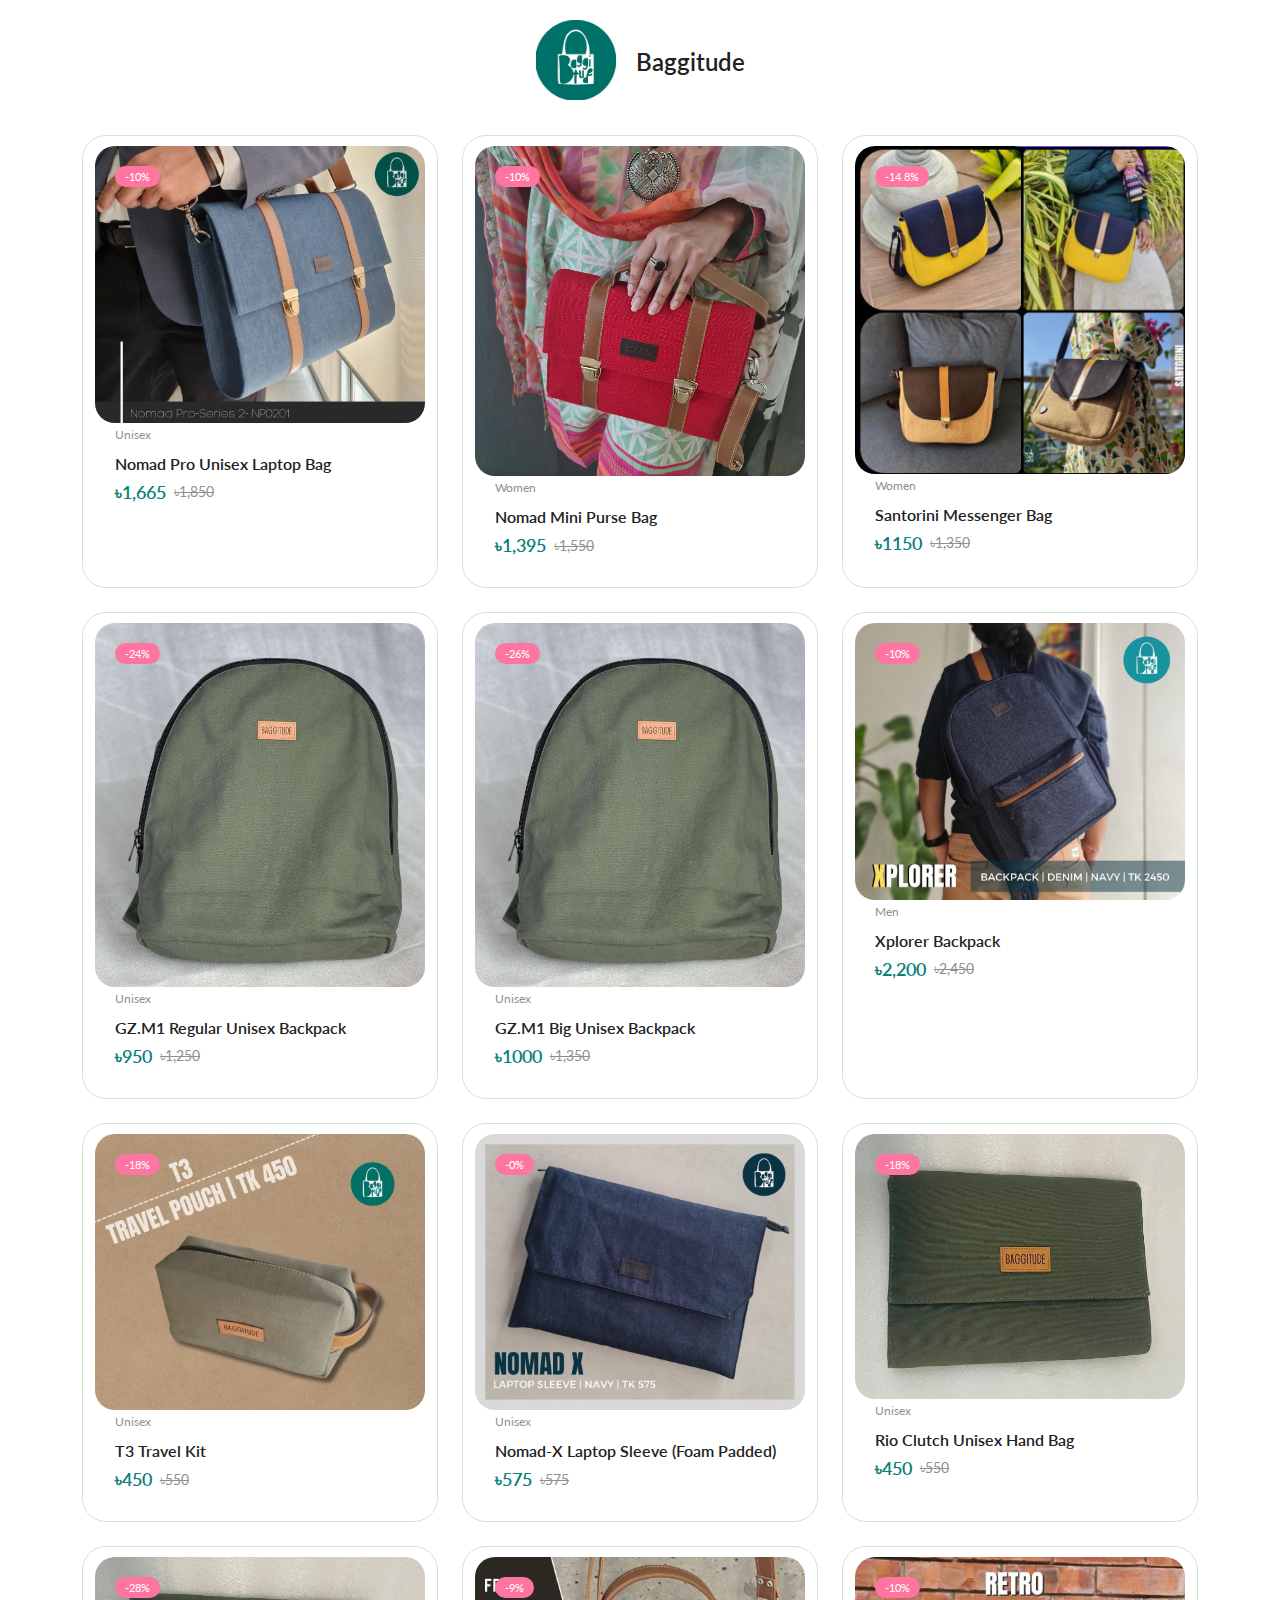
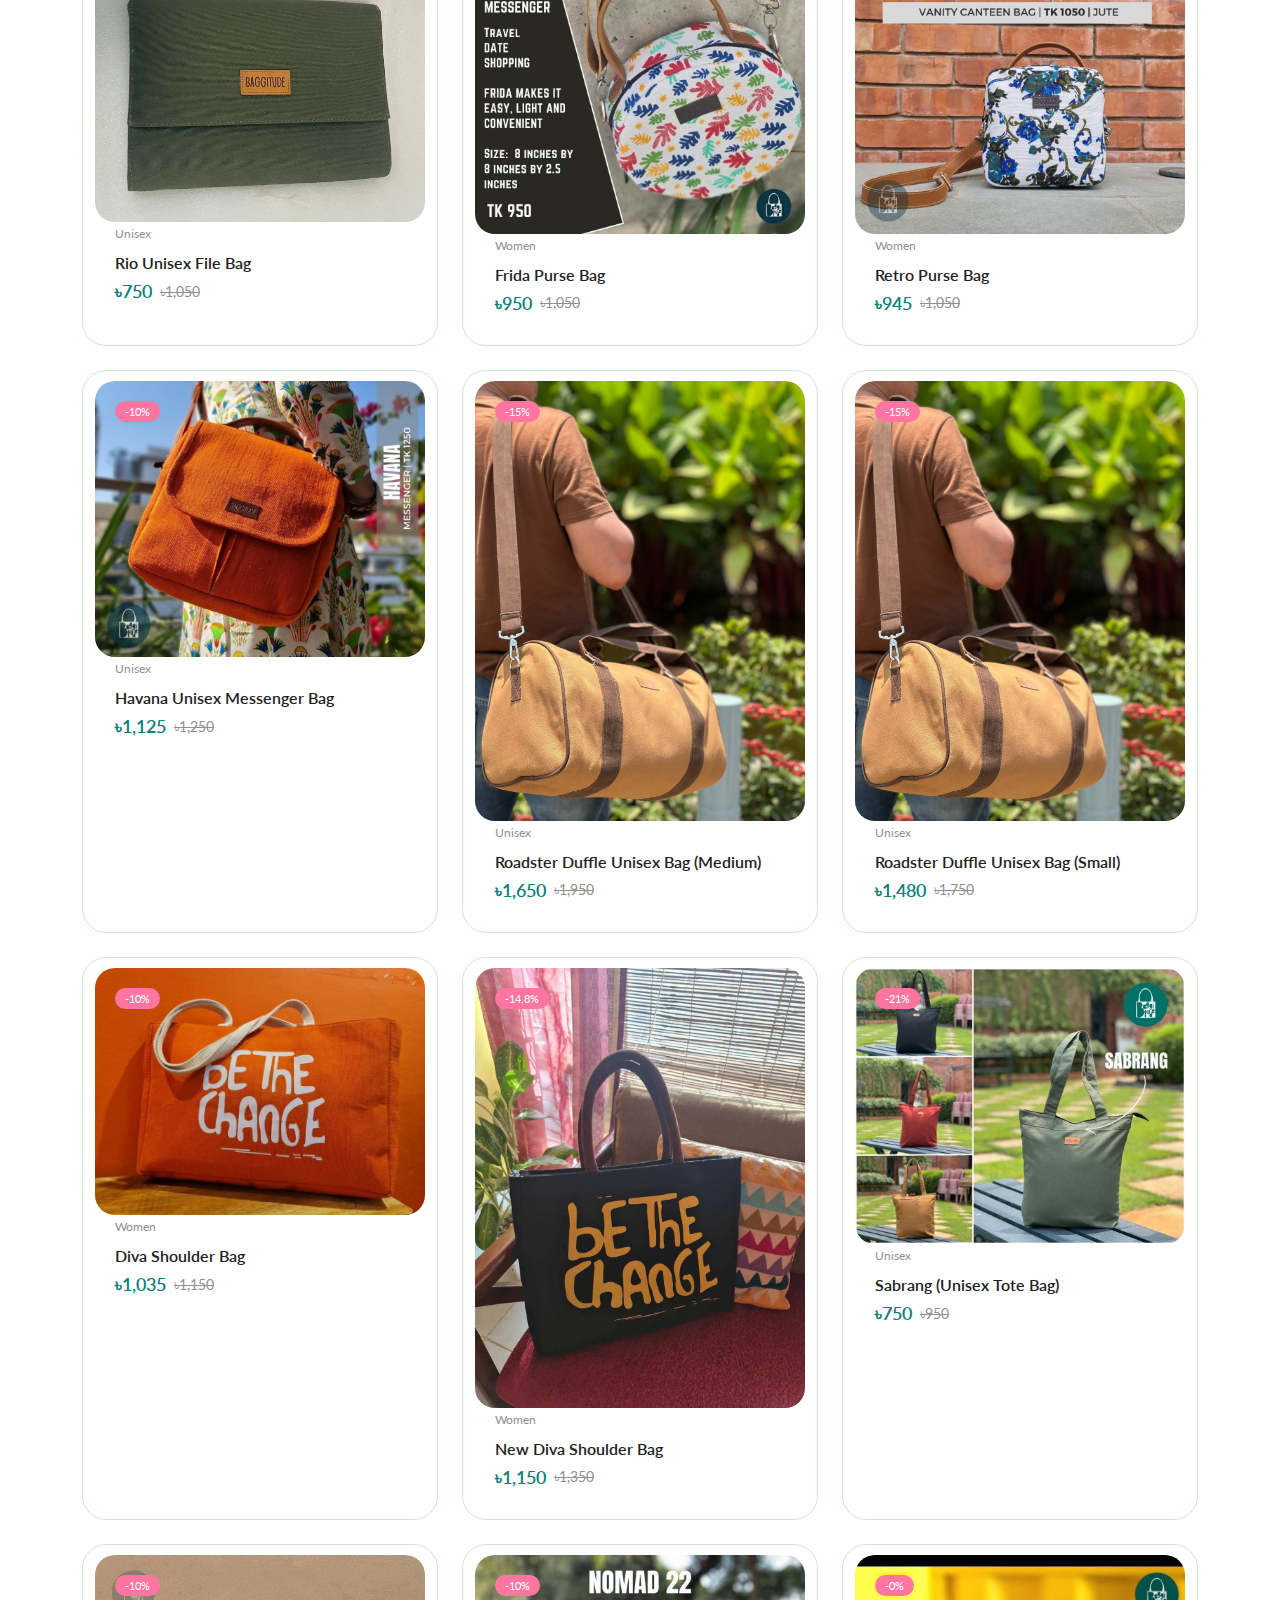
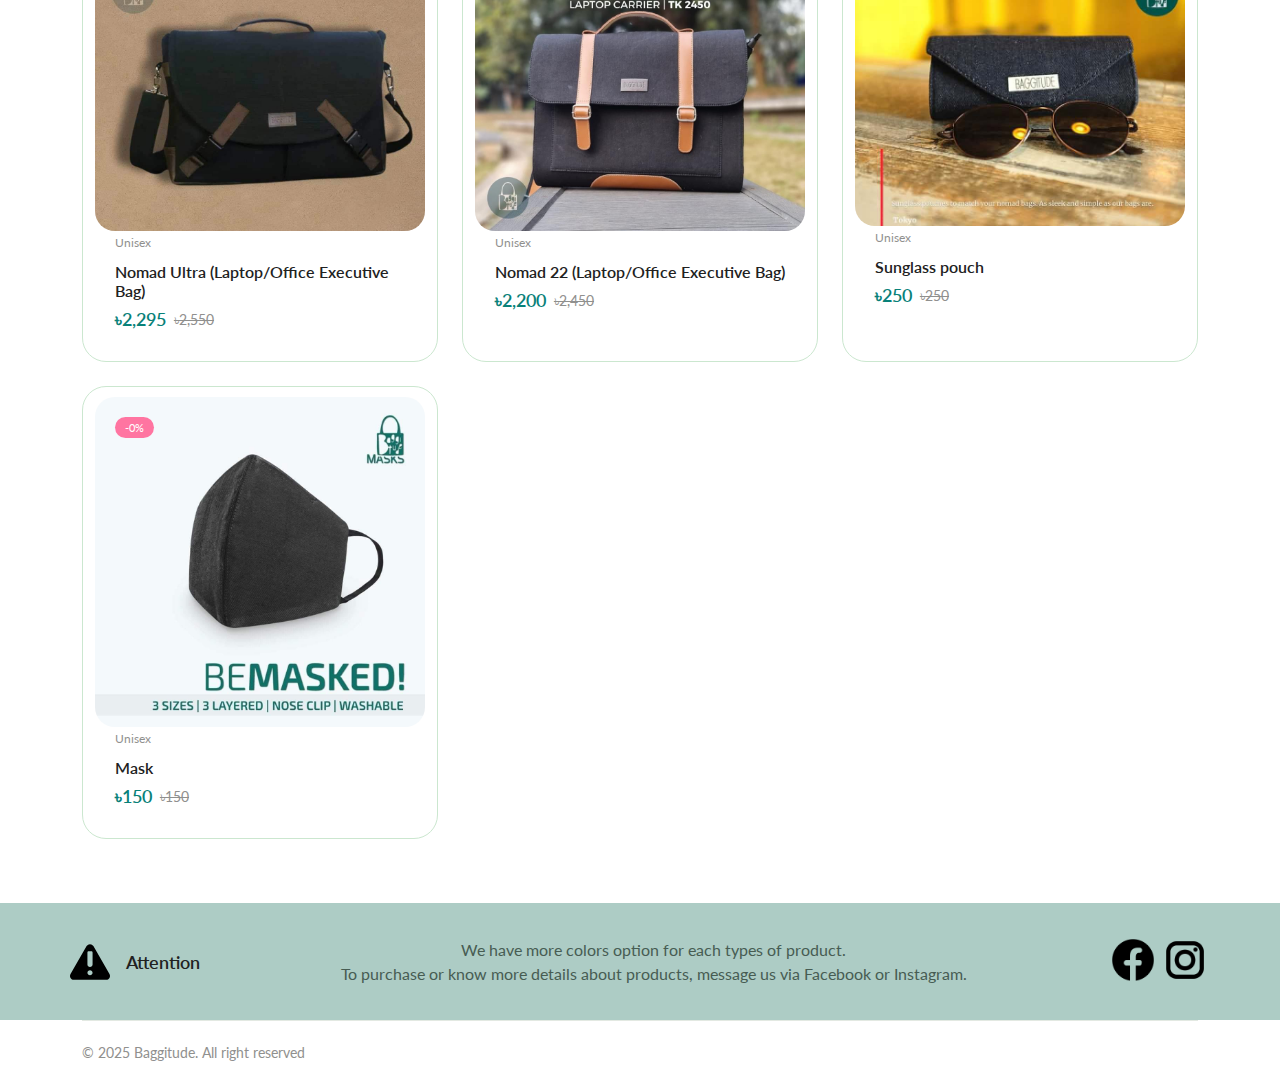
<file: index.html>
<!DOCTYPE html>
<html lang="en">
  <head>
    <meta charset="UTF-8" />
    <meta name="viewport" content="width=device-width, initial-scale=1.0" />

    <title>Baggitude Hot Discounts</title>
<meta name="title" content="Baggitude Hot Discounts" />
<meta name="description" content="Hot Discounts in All Bags" />

<!-- Open Graph / Facebook -->
<meta property="og:type" content="website" />
<!-- <meta property="og:url" content="https://metatags.io/" /> -->
<meta property="og:title" content="Baggitude Hot Discounts" />
<meta property="og:description" content="Hot discount in All Bags" />
<meta property="og:image" content="https://rahimuj570.github.io/baggitude_sales/assets/img/meta.jpg" />

<!-- Twitter -->
<!-- <meta property="twitter:card" content="summary_large_image" /> -->
<!-- <meta property="twitter:url" content="https://metatags.io/" /> -->
<meta property="twitter:title" content="Baggitude Hot Discounts" />
<meta property="twitter:description" content="Hot discount in All Bags" />
<meta property="twitter:image" content="https://rahimuj570.github.io/baggitude_sales/assets/img/meta.jpg" />

    
    <!--=============== FLATICON ===============-->
    <link
      rel="stylesheet"
      href="https://cdn-uicons.flaticon.com/2.0.0/uicons-regular-straight/css/uicons-regular-straight.css"
    />

    <!--=============== SWIPER CSS ===============-->
    <!-- <link
      rel="stylesheet"
      href="https://cdn.jsdelivr.net/npm/swiper@11/swiper-bundle.min.css"
    /> -->

    <!--=============== CSS ===============-->
    <link rel="stylesheet" href="assets/css/styles.css" />

<!--     <title>Baggitude Sales</title> -->
  </head>
  <body>
    <!--=============== HEADER ===============-->
    <!-- <header class="header">
      <div class="header__top">
        <div class="header__container container">
          <div class="header__contact">
            <span>(+01) - 2345 - 6789</span>
            <span>Our location</span>
          </div>
          <p class="header__alert-news">
            Super Values Deals - Save more coupons
          </p>
          <a href="login-register.html" class="header__top-action">
            Log In / Sign Up
          </a>
        </div>
      </div> -->

<div class="" style="margin-top: 20px; display: flex
;
    justify-content: center;
    align-items: center;
    gap: 20px;
">
  <a href="index.html" class="nav__logo">
    <img
    style="width: 80px;"
      class="nav__logo-img"
      src="assets/img/logo.png"
      alt="website logo"
    />
  </a>
  <h2>Baggitude</h2>
</div>
      <!-- <nav class="nav container">
        <div class="nav__menu" id="nav-menu"> -->
          <!-- <div class="nav__menu-top">
            <a href="index.html" class="nav__menu-logo">
              <img src="./assets/img/logo.svg" alt="">
            </a>
            <div class="nav__close" id="nav-close">
              <i class="fi fi-rs-cross-small"></i>
            </div>
          </div>
          <ul class="nav__list">
            <li class="nav__item">
              <a href="index.html" class="nav__link active-link">Home</a>
            </li>
            <li class="nav__item">
              <a href="shop.html" class="nav__link">Shop</a>
            </li>
            <li class="nav__item">
              <a href="accounts.html" class="nav__link">My Account</a>
            </li>
            <li class="nav__item">
              <a href="compare.html" class="nav__link">Compare</a>
            </li>
            <li class="nav__item">
              <a href="login-register.html" class="nav__link">Login</a>
            </li>
          </ul>
          <div class="header__search">
            <input
              type="text"
              placeholder="Search For Items..."
              class="form__input"
            />
            <button class="search__btn">
              <img src="assets/img/search.png" alt="search icon" />
            </button>
          </div>
        </div> -->
        <!-- <div class="header__user-actions">
          <h2>Baggitude</h2>
        </div> -->
      <!-- </nav> -->
    <!-- </header> -->

    <!--=============== MAIN ===============-->
    <main class="main">
      <!--=============== HOME ===============-->


      <!--=============== CATEGORIES ===============-->
      <!-- <section class="categories container section">
        <h3 class="section__title"><span>Popular</span> Categories</h3>
        <div class="categories__container swiper">
          <div class="swiper-wrapper">
            <a href="shop.html" class="category__item swiper-slide">
              <img
                src="assets/img/category-1.jpg"
                alt=""
                class="category__img"
              />
              <h3 class="category__title">T-Shirt</h3>
            </a>
            <a href="shop.html" class="category__item swiper-slide">
              <img
                src="assets/img/category-2.jpg"
                alt=""
                class="category__img"
              />
              <h3 class="category__title">Bags</h3>
            </a>
            <a href="shop.html" class="category__item swiper-slide">
              <img
                src="assets/img/category-3.jpg"
                alt=""
                class="category__img"
              />
              <h3 class="category__title">Sandal</h3>
            </a>
            <a href="shop.html" class="category__item swiper-slide">
              <img
                src="assets/img/category-4.jpg"
                alt=""
                class="category__img"
              />
              <h3 class="category__title">Scarf Cap</h3>
            </a>
            <a href="shop.html" class="category__item swiper-slide">
              <img
                src="assets/img/category-5.jpg"
                alt=""
                class="category__img"
              />
              <h3 class="category__title">Shoes</h3>
            </a>
            <a href="shop.html" class="category__item swiper-slide">
              <img
                src="assets/img/category-6.jpg"
                alt=""
                class="category__img"
              />
              <h3 class="category__title">Pillowcase</h3>
            </a>
            <a href="shop.html" class="category__item swiper-slide">
              <img
                src="assets/img/category-7.jpg"
                alt=""
                class="category__img"
              />
              <h3 class="category__title">Jumpsuit</h3>
            </a>
            <a href="shop.html" class="category__item swiper-slide">
              <img
                src="assets/img/category-8.jpg"
                alt=""
                class="category__img"
              />
              <h3 class="category__title">Hats</h3>
            </a>
          </div>

          <div class="swiper-button-prev">
            <i class="fi fi-rs-angle-left"></i>
          </div>
          <div class="swiper-button-next">
            <i class="fi fi-rs-angle-right"></i>
          </div>
        </div>
      </section> -->

      <!--=============== PRODUCTS ===============-->
      <section id="see_products" class="products container section">


        <div class="tab__items">
          <div class="tab__item active-tab" content id="featured">
            <div class="products__container grid">



             









            </div>
          </div>
          </div>
        </div>
      </section>

      <!--=============== DEALS ===============-->
      <!-- <section class="deals section">
        <div class="deals__container container grid">
          <div class="deals__item">







          </div>
          
        </div>
      </section> -->

      <!--=============== NEW ARRIVALS ===============-->
      <!-- <section class="new__arrivals container section">
        <h3 class="section__title"><span>New</span> Arrivals</h3>
        <div class="new__container swiper">
          <div class="swiper-wrapper">
            <div class="product__item swiper-slide">
              <div class="product__banner">
                <a href="details.html" class="product__images">
                  <img
                    src="assets/img/product-1-1.jpg"
                    alt=""
                    class="product__img default"
                  />
                  <img
                    src="assets/img/product-1-2.jpg"
                    alt=""
                    class="product__img hover"
                  />
                </a>
                <div class="product__actions">
                  <a href="#" class="action__btn" aria-label="Quick View">
                    <i class="fi fi-rs-eye"></i>
                  </a>
                  <a href="#" class="action__btn" aria-label="Add to Wishlist">
                    <i class="fi fi-rs-heart"></i>
                  </a>
                  <a href="#" class="action__btn" aria-label="Compare">
                    <i class="fi fi-rs-shuffle"></i>
                  </a>
                </div>
                <div class="product__badge light-pink">Hot</div>
              </div>
              <div class="product__content">
                <span class="product__category">Clothing</span>
                <a href="details.html">
                  <h3 class="product__title">Colorful Pattern Shirts</h3>
                </a>
                <div class="product__rating">
                  <i class="fi fi-rs-star"></i>
                  <i class="fi fi-rs-star"></i>
                  <i class="fi fi-rs-star"></i>
                  <i class="fi fi-rs-star"></i>
                  <i class="fi fi-rs-star"></i>
                </div>
                <div class="product__price flex">
                  <span class="new__price">$238.85</span>
                  <span class="old__price">$245.8</span>
                </div>
                <a
                  href="#"
                  class="action__btn cart__btn"
                  aria-label="Add To Cart"
                >
                  <i class="fi fi-rs-shopping-bag-add"></i>
                </a>
              </div>
            </div>
            <div class="product__item swiper-slide">
              <div class="product__banner">
                <a href="details.html" class="product__images">
                  <img
                    src="assets/img/product-2-1.jpg"
                    alt=""
                    class="product__img default"
                  />
                  <img
                    src="assets/img/product-2-2.jpg"
                    alt=""
                    class="product__img hover"
                  />
                </a>
                <div class="product__actions">
                  <a href="#" class="action__btn" aria-label="Quick View">
                    <i class="fi fi-rs-eye"></i>
                  </a>
                  <a href="#" class="action__btn" aria-label="Add to Wishlist">
                    <i class="fi fi-rs-heart"></i>
                  </a>
                  <a href="#" class="action__btn" aria-label="Compare">
                    <i class="fi fi-rs-shuffle"></i>
                  </a>
                </div>
                <div class="product__badge light-green">Hot</div>
              </div>
              <div class="product__content">
                <span class="product__category">Clothing</span>
                <a href="details.html">
                  <h3 class="product__title">Colorful Pattern Shirts</h3>
                </a>
                <div class="product__rating">
                  <i class="fi fi-rs-star"></i>
                  <i class="fi fi-rs-star"></i>
                  <i class="fi fi-rs-star"></i>
                  <i class="fi fi-rs-star"></i>
                  <i class="fi fi-rs-star"></i>
                </div>
                <div class="product__price flex">
                  <span class="new__price">$238.85</span>
                  <span class="old__price">$245.8</span>
                </div>
                <a
                  href="#"
                  class="action__btn cart__btn"
                  aria-label="Add To Cart"
                >
                  <i class="fi fi-rs-shopping-bag-add"></i>
                </a>
              </div>
            </div>
            <div class="product__item swiper-slide">
              <div class="product__banner">
                <a href="details.html" class="product__images">
                  <img
                    src="assets/img/product-3-1.jpg"
                    alt=""
                    class="product__img default"
                  />
                  <img
                    src="assets/img/product-3-2.jpg"
                    alt=""
                    class="product__img hover"
                  />
                </a>
                <div class="product__actions">
                  <a href="#" class="action__btn" aria-label="Quick View">
                    <i class="fi fi-rs-eye"></i>
                  </a>
                  <a href="#" class="action__btn" aria-label="Add to Wishlist">
                    <i class="fi fi-rs-heart"></i>
                  </a>
                  <a href="#" class="action__btn" aria-label="Compare">
                    <i class="fi fi-rs-shuffle"></i>
                  </a>
                </div>
                <div class="product__badge light-orange">Hot</div>
              </div>
              <div class="product__content">
                <span class="product__category">Clothing</span>
                <a href="details.html">
                  <h3 class="product__title">Colorful Pattern Shirts</h3>
                </a>
                <div class="product__rating">
                  <i class="fi fi-rs-star"></i>
                  <i class="fi fi-rs-star"></i>
                  <i class="fi fi-rs-star"></i>
                  <i class="fi fi-rs-star"></i>
                  <i class="fi fi-rs-star"></i>
                </div>
                <div class="product__price flex">
                  <span class="new__price">$238.85</span>
                  <span class="old__price">$245.8</span>
                </div>
                <a
                  href="#"
                  class="action__btn cart__btn"
                  aria-label="Add To Cart"
                >
                  <i class="fi fi-rs-shopping-bag-add"></i>
                </a>
              </div>
            </div>
            <div class="product__item swiper-slide">
              <div class="product__banner">
                <a href="details.html" class="product__images">
                  <img
                    src="assets/img/product-4-1.jpg"
                    alt=""
                    class="product__img default"
                  />
                  <img
                    src="assets/img/product-4-2.jpg"
                    alt=""
                    class="product__img hover"
                  />
                </a>
                <div class="product__actions">
                  <a href="#" class="action__btn" aria-label="Quick View">
                    <i class="fi fi-rs-eye"></i>
                  </a>
                  <a href="#" class="action__btn" aria-label="Add to Wishlist">
                    <i class="fi fi-rs-heart"></i>
                  </a>
                  <a href="#" class="action__btn" aria-label="Compare">
                    <i class="fi fi-rs-shuffle"></i>
                  </a>
                </div>
                <div class="product__badge light-blue">Hot</div>
              </div>
              <div class="product__content">
                <span class="product__category">Clothing</span>
                <a href="details.html">
                  <h3 class="product__title">Colorful Pattern Shirts</h3>
                </a>
                <div class="product__rating">
                  <i class="fi fi-rs-star"></i>
                  <i class="fi fi-rs-star"></i>
                  <i class="fi fi-rs-star"></i>
                  <i class="fi fi-rs-star"></i>
                  <i class="fi fi-rs-star"></i>
                </div>
                <div class="product__price flex">
                  <span class="new__price">$238.85</span>
                  <span class="old__price">$245.8</span>
                </div>
                <a
                  href="#"
                  class="action__btn cart__btn"
                  aria-label="Add To Cart"
                >
                  <i class="fi fi-rs-shopping-bag-add"></i>
                </a>
              </div>
            </div>
            <div class="product__item swiper-slide">
              <div class="product__banner">
                <a href="details.html" class="product__images">
                  <img
                    src="assets/img/product-5-1.jpg"
                    alt=""
                    class="product__img default"
                  />
                  <img
                    src="assets/img/product-5-2.jpg"
                    alt=""
                    class="product__img hover"
                  />
                </a>
                <div class="product__actions">
                  <a href="#" class="action__btn" aria-label="Quick View">
                    <i class="fi fi-rs-eye"></i>
                  </a>
                  <a href="#" class="action__btn" aria-label="Add to Wishlist">
                    <i class="fi fi-rs-heart"></i>
                  </a>
                  <a href="#" class="action__btn" aria-label="Compare">
                    <i class="fi fi-rs-shuffle"></i>
                  </a>
                </div>
                <div class="product__badge light-blue">-30%</div>
              </div>
              <div class="product__content">
                <span class="product__category">Clothing</span>
                <a href="details.html">
                  <h3 class="product__title">Colorful Pattern Shirts</h3>
                </a>
                <div class="product__rating">
                  <i class="fi fi-rs-star"></i>
                  <i class="fi fi-rs-star"></i>
                  <i class="fi fi-rs-star"></i>
                  <i class="fi fi-rs-star"></i>
                  <i class="fi fi-rs-star"></i>
                </div>
                <div class="product__price flex">
                  <span class="new__price">$238.85</span>
                  <span class="old__price">$245.8</span>
                </div>
                <a
                  href="#"
                  class="action__btn cart__btn"
                  aria-label="Add To Cart"
                >
                  <i class="fi fi-rs-shopping-bag-add"></i>
                </a>
              </div>
            </div>
            <div class="product__item swiper-slide">
              <div class="product__banner">
                <a href="details.html" class="product__images">
                  <img
                    src="assets/img/product-6-1.jpg"
                    alt=""
                    class="product__img default"
                  />
                  <img
                    src="assets/img/product-6-2.jpg"
                    alt=""
                    class="product__img hover"
                  />
                </a>
                <div class="product__actions">
                  <a href="#" class="action__btn" aria-label="Quick View">
                    <i class="fi fi-rs-eye"></i>
                  </a>
                  <a href="#" class="action__btn" aria-label="Add to Wishlist">
                    <i class="fi fi-rs-heart"></i>
                  </a>
                  <a href="#" class="action__btn" aria-label="Compare">
                    <i class="fi fi-rs-shuffle"></i>
                  </a>
                </div>
                <div class="product__badge light-blue">-22%</div>
              </div>
              <div class="product__content">
                <span class="product__category">Clothing</span>
                <a href="details.html">
                  <h3 class="product__title">Colorful Pattern Shirts</h3>
                </a>
                <div class="product__rating">
                  <i class="fi fi-rs-star"></i>
                  <i class="fi fi-rs-star"></i>
                  <i class="fi fi-rs-star"></i>
                  <i class="fi fi-rs-star"></i>
                  <i class="fi fi-rs-star"></i>
                </div>
                <div class="product__price flex">
                  <span class="new__price">$238.85</span>
                  <span class="old__price">$245.8</span>
                </div>
                <a
                  href="#"
                  class="action__btn cart__btn"
                  aria-label="Add To Cart"
                >
                  <i class="fi fi-rs-shopping-bag-add"></i>
                </a>
              </div>
            </div>
            <div class="product__item swiper-slide">
              <div class="product__banner">
                <a href="details.html" class="product__images">
                  <img
                    src="assets/img/product-7-1.jpg"
                    alt=""
                    class="product__img default"
                  />
                  <img
                    src="assets/img/product-7-2.jpg"
                    alt=""
                    class="product__img hover"
                  />
                </a>
                <div class="product__actions">
                  <a href="#" class="action__btn" aria-label="Quick View">
                    <i class="fi fi-rs-eye"></i>
                  </a>
                  <a href="#" class="action__btn" aria-label="Add to Wishlist">
                    <i class="fi fi-rs-heart"></i>
                  </a>
                  <a href="#" class="action__btn" aria-label="Compare">
                    <i class="fi fi-rs-shuffle"></i>
                  </a>
                </div>
                <div class="product__badge light-green">-22%</div>
              </div>
              <div class="product__content">
                <span class="product__category">Clothing</span>
                <a href="details.html">
                  <h3 class="product__title">Colorful Pattern Shirts</h3>
                </a>
                <div class="product__rating">
                  <i class="fi fi-rs-star"></i>
                  <i class="fi fi-rs-star"></i>
                  <i class="fi fi-rs-star"></i>
                  <i class="fi fi-rs-star"></i>
                  <i class="fi fi-rs-star"></i>
                </div>
                <div class="product__price flex">
                  <span class="new__price">$238.85</span>
                  <span class="old__price">$245.8</span>
                </div>
                <a
                  href="#"
                  class="action__btn cart__btn"
                  aria-label="Add To Cart"
                >
                  <i class="fi fi-rs-shopping-bag-add"></i>
                </a>
              </div>
            </div>
          </div>

          <div class="swiper-button-prev">
            <i class="fi fi-rs-angle-left"></i>
          </div>
          <div class="swiper-button-next">
            <i class="fi fi-rs-angle-right"></i>
          </div>
        </div>
      </section> -->

      <!--=============== SHOWCASE ===============-->
      <!-- <section class="showcase section">
        <div class="showcase__container container grid">
          <div class="showcase__wrapper">
            <h3 class="section__title">Hot Releases</h3>
            <div class="showcase__item">
              <a href="details.html" class="showcase__img-box">
                <img
                  src="./assets/img/showcase-img-1.jpg"
                  alt=""
                  class="showcase__img"
                />
              </a>
              <div class="showcase__content">
                <a href="details.html">
                  <h4 class="showcase__title">
                    Floral Print Casual Cotton Dress
                  </h4>
                </a>
                <div class="showcase__price flex">
                  <span class="new__price">$238.85</span>
                  <span class="old__price">$245.8</span>
                </div>
              </div>
            </div>
            <div class="showcase__item">
              <a href="details.html" class="showcase__img-box">
                <img
                  src="./assets/img/showcase-img-2.jpg"
                  alt=""
                  class="showcase__img"
                />
              </a>
              <div class="showcase__content">
                <a href="details.html">
                  <h4 class="showcase__title">
                    Ruffled Solid Long Sleeve Blouse
                  </h4>
                </a>
                <div class="showcase__price flex">
                  <span class="new__price">$238.85</span>
                  <span class="old__price">$245.8</span>
                </div>
              </div>
            </div>
            <div class="showcase__item">
              <a href="details.html" class="showcase__img-box">
                <img
                  src="./assets/img/showcase-img-3.jpg"
                  alt=""
                  class="showcase__img"
                />
              </a>
              <div class="showcase__content">
                <a href="details.html">
                  <h4 class="showcase__title">
                    Multi-Color Print V-neck T-shirt
                  </h4>
                </a>
                <div class="showcase__price flex">
                  <span class="new__price">$238.85</span>
                  <span class="old__price">$245.8</span>
                </div>
              </div>
            </div>
          </div>
          <div class="showcase__wrapper">
            <h3 class="section__title">Deals & Outlet</h3>
            <div class="showcase__item">
              <a href="details.html" class="showcase__img-box">
                <img
                  src="./assets/img/showcase-img-4.jpg"
                  alt=""
                  class="showcase__img"
                />
              </a>
              <div class="showcase__content">
                <a href="details.html">
                  <h4 class="showcase__title">Fish Print Patched T-shirt</h4>
                </a>
                <div class="showcase__price flex">
                  <span class="new__price">$238.85</span>
                  <span class="old__price">$245.8</span>
                </div>
              </div>
            </div>
            <div class="showcase__item">
              <a href="details.html" class="showcase__img-box">
                <img
                  src="./assets/img/showcase-img-5.jpg"
                  alt=""
                  class="showcase__img"
                />
              </a>
              <div class="showcase__content">
                <a href="details.html">
                  <h4 class="showcase__title">Fintage Floral Print Dress</h4>
                </a>
                <div class="showcase__price flex">
                  <span class="new__price">$238.85</span>
                  <span class="old__price">$245.8</span>
                </div>
              </div>
            </div>
            <div class="showcase__item">
              <a href="details.html" class="showcase__img-box">
                <img
                  src="./assets/img/showcase-img-6.jpg"
                  alt=""
                  class="showcase__img"
                />
              </a>
              <div class="showcase__content">
                <a href="details.html">
                  <h4 class="showcase__title">
                    Multi-Color Stripe Circle T-shirt
                  </h4>
                </a>
                <div class="showcase__price flex">
                  <span class="new__price">$238.85</span>
                  <span class="old__price">$245.8</span>
                </div>
              </div>
            </div>
          </div>
          <div class="showcase__wrapper">
            <h3 class="section__title">Top Selling</h3>
            <div class="showcase__item">
              <a href="details.html" class="showcase__img-box">
                <img
                  src="./assets/img/showcase-img-7.jpg"
                  alt=""
                  class="showcase__img"
                />
              </a>
              <div class="showcase__content">
                <a href="details.html">
                  <h4 class="showcase__title">
                    Geometric Printed Long Sleeve Blouse
                  </h4>
                </a>
                <div class="showcase__price flex">
                  <span class="new__price">$238.85</span>
                  <span class="old__price">$245.8</span>
                </div>
              </div>
            </div>
            <div class="showcase__item">
              <a href="details.html" class="showcase__img-box">
                <img
                  src="./assets/img/showcase-img-8.jpg"
                  alt=""
                  class="showcase__img"
                />
              </a>
              <div class="showcase__content">
                <a href="details.html">
                  <h4 class="showcase__title">Print Patchwork Maxi Dress</h4>
                </a>
                <div class="showcase__price flex">
                  <span class="new__price">$238.85</span>
                  <span class="old__price">$245.8</span>
                </div>
              </div>
            </div>
            <div class="showcase__item">
              <a href="details.html" class="showcase__img-box">
                <img
                  src="./assets/img/showcase-img-9.jpg"
                  alt=""
                  class="showcase__img"
                />
              </a>
              <div class="showcase__content">
                <a href="details.html">
                  <h4 class="showcase__title">
                    Daisy Floral Print Straps Jumpsuit
                  </h4>
                </a>
                <div class="showcase__price flex">
                  <span class="new__price">$238.85</span>
                  <span class="old__price">$245.8</span>
                </div>
              </div>
            </div>
          </div>
          <div class="showcase__wrapper">
            <h3 class="section__title">Trendy</h3>
            <div class="showcase__item">
              <a href="details.html" class="showcase__img-box">
                <img
                  src="./assets/img/showcase-img-7.jpg"
                  alt=""
                  class="showcase__img"
                />
              </a>
              <div class="showcase__content">
                <a href="details.html">
                  <h4 class="showcase__title">Floral Print Casual Cotton</h4>
                </a>
                <div class="showcase__price flex">
                  <span class="new__price">$238.85</span>
                  <span class="old__price">$245.8</span>
                </div>
              </div>
            </div>
            <div class="showcase__item">
              <a href="details.html" class="showcase__img-box">
                <img
                  src="./assets/img/showcase-img-8.jpg"
                  alt=""
                  class="showcase__img"
                />
              </a>
              <div class="showcase__content">
                <a href="details.html">
                  <h4 class="showcase__title">Ruffled Solid Long Sleeve</h4>
                </a>
                <div class="showcase__price flex">
                  <span class="new__price">$238.85</span>
                  <span class="old__price">$245.8</span>
                </div>
              </div>
            </div>
            <div class="showcase__item">
              <a href="details.html" class="showcase__img-box">
                <img
                  src="./assets/img/showcase-img-9.jpg"
                  alt=""
                  class="showcase__img"
                />
              </a>
              <div class="showcase__content">
                <a href="details.html">
                  <h4 class="showcase__title">Multi-Color Print V-neck</h4>
                </a>
                <div class="showcase__price flex">
                  <span class="new__price">$238.85</span>
                  <span class="old__price">$245.8</span>
                </div>
              </div>
            </div>
          </div>
        </div>
      </section> -->

      <!--=============== NEWSLETTER ===============-->
      <section class="newsletter section home__newsletter">
        <div style=" text-align: center; padding: 0 5px;   display: flex
        ;flex-wrap: wrap;
            justify-content: space-around;
            align-items: center;
            gap: 10px;">
          <h3 class="newsletter__title flex">
            <img
              src="./assets/img/attention.svg"
              alt=""
              class="newsletter__icon"
            />
            Attention
          </h3>
          <p >
            We have more colors option for each types of product.<br/>
            To purchase or know more details about products, message us via Facebook or Instagram.</p>
          <div style="display: flex;gap: 2px;">
            <a target="_blank" href="https://www.facebook.com/Baggitude/">
              <img width="50" src="./assets/img/fb.png" alt="">
            </a>
            <a target="_blank" href="https://www.instagram.com/baggitude_club/">
              <img width="50" src="./assets/img/insta.png" alt="">
            </a>
          </div>
        </div>
      </section>
    </main>

    <!--=============== FOOTER ===============-->
    <footer class="footer container">
      <!-- <div class="footer__container grid">
        <div class="footer__content">
          <a href="index.html" class="footer__logo">
            <img src="./assets/img/logo.svg" alt="" class="footer__logo-img" />
          </a>
          <h4 class="footer__subtitle">Contact</h4>
          <p class="footer__description">
            <span>Address:</span> 13 Tlemcen Road, Street 32, Beb-Wahren
          </p>
          <p class="footer__description">
            <span>Phone:</span> +01 2222 365 /(+91) 01 2345 6789
          </p>
          <p class="footer__description">
            <span>Hours:</span> 10:00 - 18:00, Mon - Sat
          </p>
          <div class="footer__social">
            <h4 class="footer__subtitle">Follow Me</h4>
            <div class="footer__links flex">
              <a href="#">
                <img
                  src="./assets/img/icon-facebook.svg"
                  alt=""
                  class="footer__social-icon"
                />
              </a>
              <a href="#">
                <img
                  src="./assets/img/icon-twitter.svg"
                  alt=""
                  class="footer__social-icon"
                />
              </a>
              <a href="#">
                <img
                  src="./assets/img/icon-instagram.svg"
                  alt=""
                  class="footer__social-icon"
                />
              </a>
              <a href="#">
                <img
                  src="./assets/img/icon-pinterest.svg"
                  alt=""
                  class="footer__social-icon"
                />
              </a>
              <a href="#">
                <img
                  src="./assets/img/icon-youtube.svg"
                  alt=""
                  class="footer__social-icon"
                />
              </a>
            </div>
          </div>
        </div>
        <div class="footer__content">
          <h3 class="footer__title">Address</h3>
          <ul class="footer__links">
            <li><a href="#" class="footer__link">About Us</a></li>
            <li><a href="#" class="footer__link">Delivery Information</a></li>
            <li><a href="#" class="footer__link">Privacy Policy</a></li>
            <li><a href="#" class="footer__link">Terms & Conditions</a></li>
            <li><a href="#" class="footer__link">Contact Us</a></li>
            <li><a href="#" class="footer__link">Support Center</a></li>
          </ul>
        </div>
        <div class="footer__content">
          <h3 class="footer__title">My Account</h3>
          <ul class="footer__links">
            <li><a href="#" class="footer__link">Sign In</a></li>
            <li><a href="#" class="footer__link">View Cart</a></li>
            <li><a href="#" class="footer__link">My Wishlist</a></li>
            <li><a href="#" class="footer__link">Track My Order</a></li>
            <li><a href="#" class="footer__link">Help</a></li>
            <li><a href="#" class="footer__link">Order</a></li>
          </ul>
        </div>
        <div class="footer__content">
          <h3 class="footer__title">Secured Payed Gateways</h3>
          <img
            src="./assets/img/payment-method.png"
            alt=""
            class="payment__img"
          />
        </div>
      </div> -->
      <div class="footer__bottom">
        <p class="copyright">&copy; 2025 Baggitude. All right reserved</p>
        <!-- <span class="designer">Designer by Crypticalcoder</span> -->
      </div>
    </footer>

    <!--=============== SWIPER JS ===============-->
    <!-- <script src="https://cdn.jsdelivr.net/npm/swiper@11/swiper-bundle.min.js"></script> -->

    <!--=============== MAIN JS ===============-->
    <!-- <script src="assets/js/main.js"></script> -->


<script>
  fetch('data_normal.json')
  .then (response=>response.json())
  .then(result=>{
    
    let product_container="";
    let elem=``;
    result.forEach(e=>{
    product_container = document.getElementsByClassName('products__container')[0];

    
    elem=`
     <div class="product__item">
                <div class="product__banner">
                  <div class="product__images">
                    <img
                      src="assets/img/products/${e.img}"
                      alt=""
                      class="product__img default"
                    />
                    <img
                      src="assets/img/products/${e.img_2}"
                      alt=""
                      class="product__img hover"
                    />
                  </a>
                  <div class="product__badge light-pink">-${e.dis}%</div>
                </div>
                <div class="product__content">
                  <span class="product__category">${e.gender}</span>
                  <div>
                    <h3 class="product__title">${e.title}</h3>
                  </div>

                  <div class="product__price flex">
                    <span class="new__price">৳${e.offer}</span>
                    <span class="old__price">৳${e.mrp}</span>
                  </div>

                </div>
              </div>
    `

    let old_html=product_container.innerHTML;
    product_container.innerHTML=old_html+" "+elem;

  })


})


</script>

  </body>
</html>
</file>
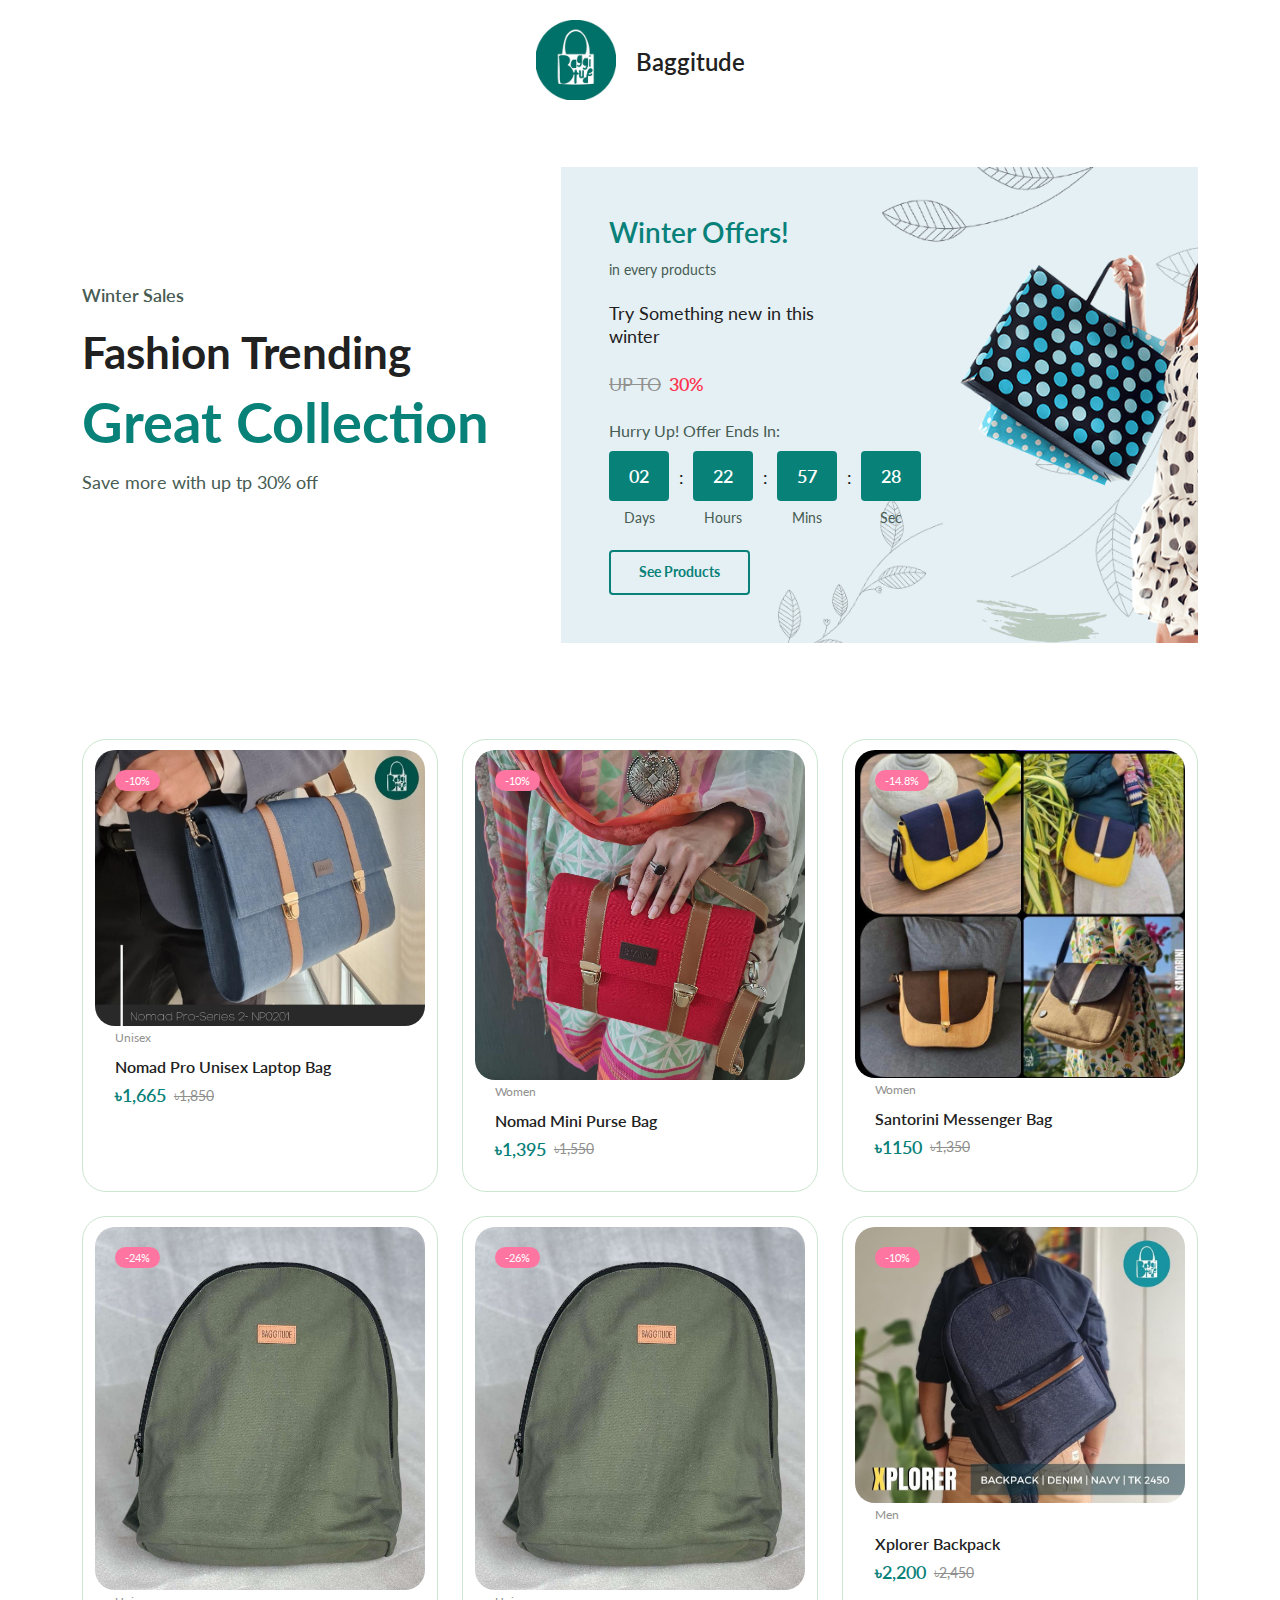
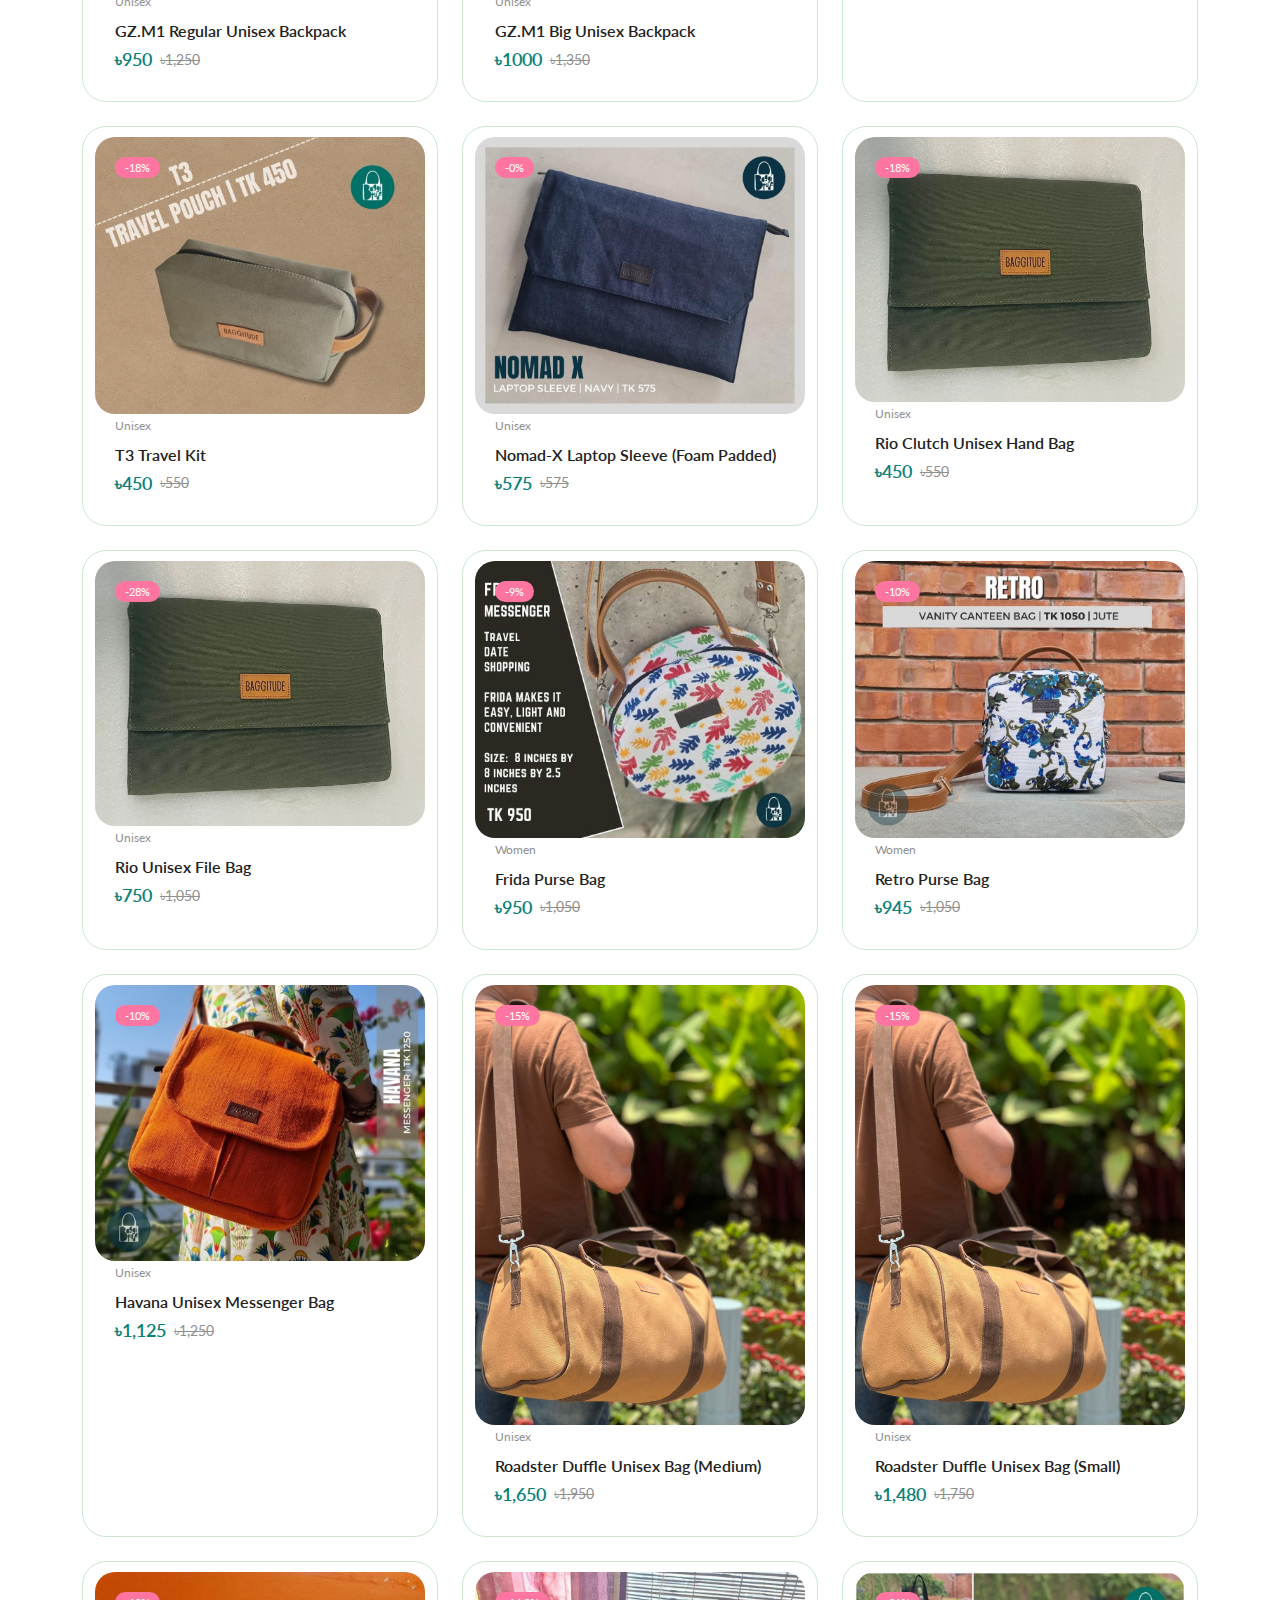
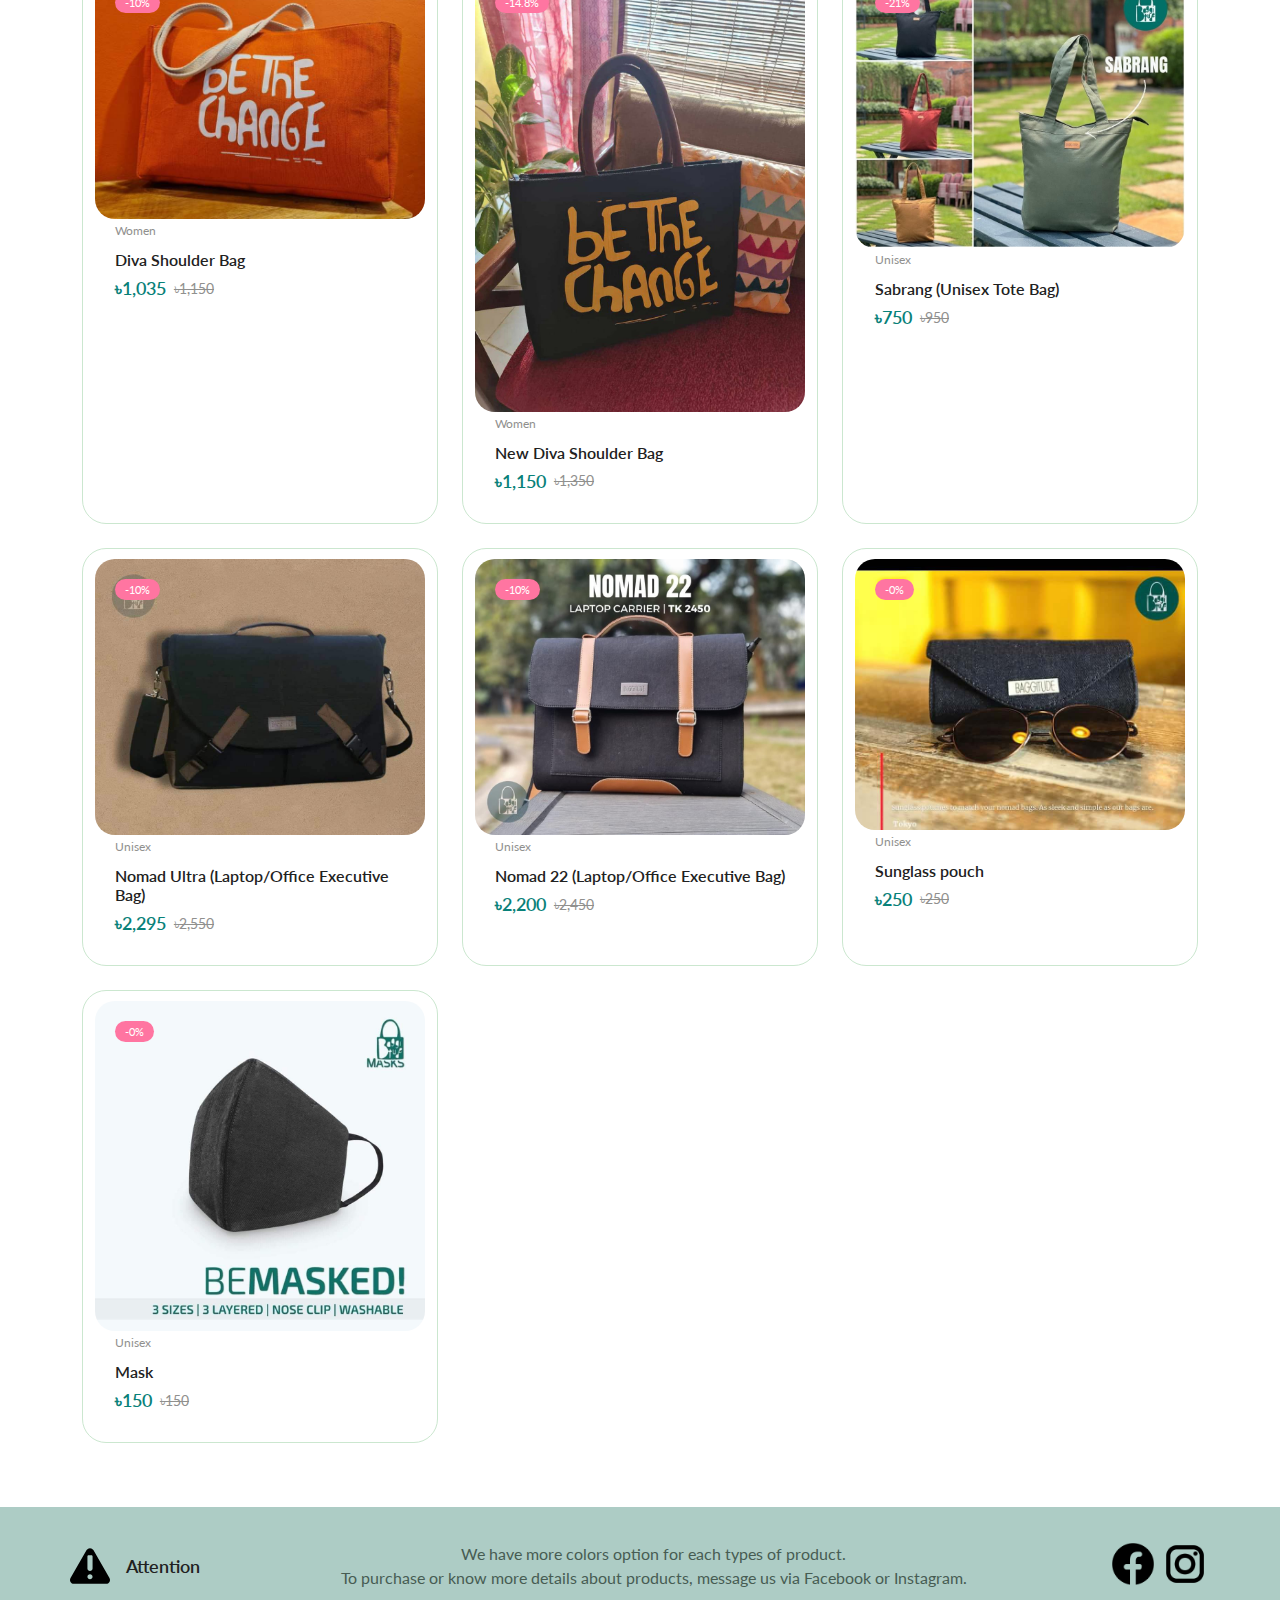
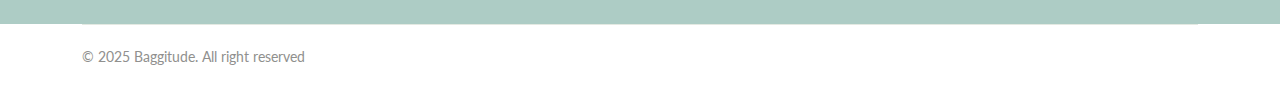
<file: index_30.html>
<!DOCTYPE html>
<html lang="en">
  <head>
    <meta charset="UTF-8" />
    <meta name="viewport" content="width=device-width, initial-scale=1.0" />

    <title>Baggitude Winter Sale — UP TO 30% OFF</title>
<meta name="title" content="Baggitude Winter Sale — UP TO 30% OFF" />
<meta name="description" content="Upto 30% discount in All Bags till January 31, 2025" />

<!-- Open Graph / Facebook -->
<meta property="og:type" content="website" />
<!-- <meta property="og:url" content="https://metatags.io/" /> -->
<meta property="og:title" content="Baggitude Winter Sale — UP TO 30% OFF" />
<meta property="og:description" content="Upto 30% discount in All Bags till January 31, 2025" />
<meta property="og:image" content="https://rahimuj570.github.io/baggitude_sales/assets/img/meta.jpg" />

<!-- Twitter -->
<!-- <meta property="twitter:card" content="summary_large_image" /> -->
<!-- <meta property="twitter:url" content="https://metatags.io/" /> -->
<meta property="twitter:title" content="Baggitude Winter Sale — UP TO 30% OFF" />
<meta property="twitter:description" content="Upto 30% discount in All Bags till January 31, 2025" />
<meta property="twitter:image" content="https://rahimuj570.github.io/baggitude_sales/assets/img/meta.jpg" />

    
    <!--=============== FLATICON ===============-->
    <link
      rel="stylesheet"
      href="https://cdn-uicons.flaticon.com/2.0.0/uicons-regular-straight/css/uicons-regular-straight.css"
    />

    <!--=============== SWIPER CSS ===============-->
    <!-- <link
      rel="stylesheet"
      href="https://cdn.jsdelivr.net/npm/swiper@11/swiper-bundle.min.css"
    /> -->

    <!--=============== CSS ===============-->
    <link rel="stylesheet" href="assets/css/styles.css" />

<!--     <title>Baggitude Sales</title> -->
  </head>
  <body>
    <!--=============== HEADER ===============-->
    <!-- <header class="header">
      <div class="header__top">
        <div class="header__container container">
          <div class="header__contact">
            <span>(+01) - 2345 - 6789</span>
            <span>Our location</span>
          </div>
          <p class="header__alert-news">
            Super Values Deals - Save more coupons
          </p>
          <a href="login-register.html" class="header__top-action">
            Log In / Sign Up
          </a>
        </div>
      </div> -->

<div class="" style="margin-top: 20px; display: flex
;
    justify-content: center;
    align-items: center;
    gap: 20px;
">
  <a href="index.html" class="nav__logo">
    <img
    style="width: 80px;"
      class="nav__logo-img"
      src="assets/img/logo.png"
      alt="website logo"
    />
  </a>
  <h2>Baggitude</h2>
</div>
      <!-- <nav class="nav container">
        <div class="nav__menu" id="nav-menu"> -->
          <!-- <div class="nav__menu-top">
            <a href="index.html" class="nav__menu-logo">
              <img src="./assets/img/logo.svg" alt="">
            </a>
            <div class="nav__close" id="nav-close">
              <i class="fi fi-rs-cross-small"></i>
            </div>
          </div>
          <ul class="nav__list">
            <li class="nav__item">
              <a href="index.html" class="nav__link active-link">Home</a>
            </li>
            <li class="nav__item">
              <a href="shop.html" class="nav__link">Shop</a>
            </li>
            <li class="nav__item">
              <a href="accounts.html" class="nav__link">My Account</a>
            </li>
            <li class="nav__item">
              <a href="compare.html" class="nav__link">Compare</a>
            </li>
            <li class="nav__item">
              <a href="login-register.html" class="nav__link">Login</a>
            </li>
          </ul>
          <div class="header__search">
            <input
              type="text"
              placeholder="Search For Items..."
              class="form__input"
            />
            <button class="search__btn">
              <img src="assets/img/search.png" alt="search icon" />
            </button>
          </div>
        </div> -->
        <!-- <div class="header__user-actions">
          <h2>Baggitude</h2>
        </div> -->
      <!-- </nav> -->
    <!-- </header> -->

    <!--=============== MAIN ===============-->
    <main class="main">
      <!--=============== HOME ===============-->
      <section class="home section--lg">
        <div class="home__container container grid">
          <div class="home__content">
            <span class="home__subtitle">Winter Sales</span>
            <h1 class="home__title">
              Fashion Trending <span>Great Collection</span>
            </h1>
            <p class="home__description">
              Save more with up tp 30% off
            </p>
            <!-- <a href="shop.html" class="btn">Shop Now</a> -->
          </div>
          <div class="deals__item">
            <div class="deals__group">
              <h3 class="deals__brand">Winter Offers!</h3>
              <span class="deals__category">in every products</span>
            </div>
            <h4 class="deals__title">Try Something new in this winter</h4>
            <div class="deals__price flex">
              <span class="old__price">UP TO</span>
              <span class="new__price">30%</span>
            </div>
            <div class="deals__group">
              <p class="deals__countdown-text">Hurry Up! Offer Ends In:</p>
              <div class="countdown">
                <div class="countdown__amount">
                  <p id="days" class="countdown__period">02</p>
                  <span class="unit">Days</span>
                </div>
                <div class="countdown__amount">
                  <p id="hours" class="countdown__period">22</p>
                  <span class="unit">Hours</span>
                </div>
                <div class="countdown__amount">
                  <p id="minutes" class="countdown__period">57</p>
                  <span class="unit">Mins</span>
                </div>
                <div class="countdown__amount">
                  <p id="seconds" class="countdown__period">28</p>
                  <span class="unit">Sec</span>
                </div>
              </div>
            </div>
            <div class="deals__btn">
              <a href="#see_products" class="btn btn--md">See Products</a>
            </div>
          </div>
        </div>
      </section>

      <!--=============== CATEGORIES ===============-->
      <!-- <section class="categories container section">
        <h3 class="section__title"><span>Popular</span> Categories</h3>
        <div class="categories__container swiper">
          <div class="swiper-wrapper">
            <a href="shop.html" class="category__item swiper-slide">
              <img
                src="assets/img/category-1.jpg"
                alt=""
                class="category__img"
              />
              <h3 class="category__title">T-Shirt</h3>
            </a>
            <a href="shop.html" class="category__item swiper-slide">
              <img
                src="assets/img/category-2.jpg"
                alt=""
                class="category__img"
              />
              <h3 class="category__title">Bags</h3>
            </a>
            <a href="shop.html" class="category__item swiper-slide">
              <img
                src="assets/img/category-3.jpg"
                alt=""
                class="category__img"
              />
              <h3 class="category__title">Sandal</h3>
            </a>
            <a href="shop.html" class="category__item swiper-slide">
              <img
                src="assets/img/category-4.jpg"
                alt=""
                class="category__img"
              />
              <h3 class="category__title">Scarf Cap</h3>
            </a>
            <a href="shop.html" class="category__item swiper-slide">
              <img
                src="assets/img/category-5.jpg"
                alt=""
                class="category__img"
              />
              <h3 class="category__title">Shoes</h3>
            </a>
            <a href="shop.html" class="category__item swiper-slide">
              <img
                src="assets/img/category-6.jpg"
                alt=""
                class="category__img"
              />
              <h3 class="category__title">Pillowcase</h3>
            </a>
            <a href="shop.html" class="category__item swiper-slide">
              <img
                src="assets/img/category-7.jpg"
                alt=""
                class="category__img"
              />
              <h3 class="category__title">Jumpsuit</h3>
            </a>
            <a href="shop.html" class="category__item swiper-slide">
              <img
                src="assets/img/category-8.jpg"
                alt=""
                class="category__img"
              />
              <h3 class="category__title">Hats</h3>
            </a>
          </div>

          <div class="swiper-button-prev">
            <i class="fi fi-rs-angle-left"></i>
          </div>
          <div class="swiper-button-next">
            <i class="fi fi-rs-angle-right"></i>
          </div>
        </div>
      </section> -->

      <!--=============== PRODUCTS ===============-->
      <section id="see_products" class="products container section">


        <div class="tab__items">
          <div class="tab__item active-tab" content id="featured">
            <div class="products__container grid">



             









            </div>
          </div>
          </div>
        </div>
      </section>

      <!--=============== DEALS ===============-->
      <!-- <section class="deals section">
        <div class="deals__container container grid">
          <div class="deals__item">







          </div>
          
        </div>
      </section> -->

      <!--=============== NEW ARRIVALS ===============-->
      <!-- <section class="new__arrivals container section">
        <h3 class="section__title"><span>New</span> Arrivals</h3>
        <div class="new__container swiper">
          <div class="swiper-wrapper">
            <div class="product__item swiper-slide">
              <div class="product__banner">
                <a href="details.html" class="product__images">
                  <img
                    src="assets/img/product-1-1.jpg"
                    alt=""
                    class="product__img default"
                  />
                  <img
                    src="assets/img/product-1-2.jpg"
                    alt=""
                    class="product__img hover"
                  />
                </a>
                <div class="product__actions">
                  <a href="#" class="action__btn" aria-label="Quick View">
                    <i class="fi fi-rs-eye"></i>
                  </a>
                  <a href="#" class="action__btn" aria-label="Add to Wishlist">
                    <i class="fi fi-rs-heart"></i>
                  </a>
                  <a href="#" class="action__btn" aria-label="Compare">
                    <i class="fi fi-rs-shuffle"></i>
                  </a>
                </div>
                <div class="product__badge light-pink">Hot</div>
              </div>
              <div class="product__content">
                <span class="product__category">Clothing</span>
                <a href="details.html">
                  <h3 class="product__title">Colorful Pattern Shirts</h3>
                </a>
                <div class="product__rating">
                  <i class="fi fi-rs-star"></i>
                  <i class="fi fi-rs-star"></i>
                  <i class="fi fi-rs-star"></i>
                  <i class="fi fi-rs-star"></i>
                  <i class="fi fi-rs-star"></i>
                </div>
                <div class="product__price flex">
                  <span class="new__price">$238.85</span>
                  <span class="old__price">$245.8</span>
                </div>
                <a
                  href="#"
                  class="action__btn cart__btn"
                  aria-label="Add To Cart"
                >
                  <i class="fi fi-rs-shopping-bag-add"></i>
                </a>
              </div>
            </div>
            <div class="product__item swiper-slide">
              <div class="product__banner">
                <a href="details.html" class="product__images">
                  <img
                    src="assets/img/product-2-1.jpg"
                    alt=""
                    class="product__img default"
                  />
                  <img
                    src="assets/img/product-2-2.jpg"
                    alt=""
                    class="product__img hover"
                  />
                </a>
                <div class="product__actions">
                  <a href="#" class="action__btn" aria-label="Quick View">
                    <i class="fi fi-rs-eye"></i>
                  </a>
                  <a href="#" class="action__btn" aria-label="Add to Wishlist">
                    <i class="fi fi-rs-heart"></i>
                  </a>
                  <a href="#" class="action__btn" aria-label="Compare">
                    <i class="fi fi-rs-shuffle"></i>
                  </a>
                </div>
                <div class="product__badge light-green">Hot</div>
              </div>
              <div class="product__content">
                <span class="product__category">Clothing</span>
                <a href="details.html">
                  <h3 class="product__title">Colorful Pattern Shirts</h3>
                </a>
                <div class="product__rating">
                  <i class="fi fi-rs-star"></i>
                  <i class="fi fi-rs-star"></i>
                  <i class="fi fi-rs-star"></i>
                  <i class="fi fi-rs-star"></i>
                  <i class="fi fi-rs-star"></i>
                </div>
                <div class="product__price flex">
                  <span class="new__price">$238.85</span>
                  <span class="old__price">$245.8</span>
                </div>
                <a
                  href="#"
                  class="action__btn cart__btn"
                  aria-label="Add To Cart"
                >
                  <i class="fi fi-rs-shopping-bag-add"></i>
                </a>
              </div>
            </div>
            <div class="product__item swiper-slide">
              <div class="product__banner">
                <a href="details.html" class="product__images">
                  <img
                    src="assets/img/product-3-1.jpg"
                    alt=""
                    class="product__img default"
                  />
                  <img
                    src="assets/img/product-3-2.jpg"
                    alt=""
                    class="product__img hover"
                  />
                </a>
                <div class="product__actions">
                  <a href="#" class="action__btn" aria-label="Quick View">
                    <i class="fi fi-rs-eye"></i>
                  </a>
                  <a href="#" class="action__btn" aria-label="Add to Wishlist">
                    <i class="fi fi-rs-heart"></i>
                  </a>
                  <a href="#" class="action__btn" aria-label="Compare">
                    <i class="fi fi-rs-shuffle"></i>
                  </a>
                </div>
                <div class="product__badge light-orange">Hot</div>
              </div>
              <div class="product__content">
                <span class="product__category">Clothing</span>
                <a href="details.html">
                  <h3 class="product__title">Colorful Pattern Shirts</h3>
                </a>
                <div class="product__rating">
                  <i class="fi fi-rs-star"></i>
                  <i class="fi fi-rs-star"></i>
                  <i class="fi fi-rs-star"></i>
                  <i class="fi fi-rs-star"></i>
                  <i class="fi fi-rs-star"></i>
                </div>
                <div class="product__price flex">
                  <span class="new__price">$238.85</span>
                  <span class="old__price">$245.8</span>
                </div>
                <a
                  href="#"
                  class="action__btn cart__btn"
                  aria-label="Add To Cart"
                >
                  <i class="fi fi-rs-shopping-bag-add"></i>
                </a>
              </div>
            </div>
            <div class="product__item swiper-slide">
              <div class="product__banner">
                <a href="details.html" class="product__images">
                  <img
                    src="assets/img/product-4-1.jpg"
                    alt=""
                    class="product__img default"
                  />
                  <img
                    src="assets/img/product-4-2.jpg"
                    alt=""
                    class="product__img hover"
                  />
                </a>
                <div class="product__actions">
                  <a href="#" class="action__btn" aria-label="Quick View">
                    <i class="fi fi-rs-eye"></i>
                  </a>
                  <a href="#" class="action__btn" aria-label="Add to Wishlist">
                    <i class="fi fi-rs-heart"></i>
                  </a>
                  <a href="#" class="action__btn" aria-label="Compare">
                    <i class="fi fi-rs-shuffle"></i>
                  </a>
                </div>
                <div class="product__badge light-blue">Hot</div>
              </div>
              <div class="product__content">
                <span class="product__category">Clothing</span>
                <a href="details.html">
                  <h3 class="product__title">Colorful Pattern Shirts</h3>
                </a>
                <div class="product__rating">
                  <i class="fi fi-rs-star"></i>
                  <i class="fi fi-rs-star"></i>
                  <i class="fi fi-rs-star"></i>
                  <i class="fi fi-rs-star"></i>
                  <i class="fi fi-rs-star"></i>
                </div>
                <div class="product__price flex">
                  <span class="new__price">$238.85</span>
                  <span class="old__price">$245.8</span>
                </div>
                <a
                  href="#"
                  class="action__btn cart__btn"
                  aria-label="Add To Cart"
                >
                  <i class="fi fi-rs-shopping-bag-add"></i>
                </a>
              </div>
            </div>
            <div class="product__item swiper-slide">
              <div class="product__banner">
                <a href="details.html" class="product__images">
                  <img
                    src="assets/img/product-5-1.jpg"
                    alt=""
                    class="product__img default"
                  />
                  <img
                    src="assets/img/product-5-2.jpg"
                    alt=""
                    class="product__img hover"
                  />
                </a>
                <div class="product__actions">
                  <a href="#" class="action__btn" aria-label="Quick View">
                    <i class="fi fi-rs-eye"></i>
                  </a>
                  <a href="#" class="action__btn" aria-label="Add to Wishlist">
                    <i class="fi fi-rs-heart"></i>
                  </a>
                  <a href="#" class="action__btn" aria-label="Compare">
                    <i class="fi fi-rs-shuffle"></i>
                  </a>
                </div>
                <div class="product__badge light-blue">-30%</div>
              </div>
              <div class="product__content">
                <span class="product__category">Clothing</span>
                <a href="details.html">
                  <h3 class="product__title">Colorful Pattern Shirts</h3>
                </a>
                <div class="product__rating">
                  <i class="fi fi-rs-star"></i>
                  <i class="fi fi-rs-star"></i>
                  <i class="fi fi-rs-star"></i>
                  <i class="fi fi-rs-star"></i>
                  <i class="fi fi-rs-star"></i>
                </div>
                <div class="product__price flex">
                  <span class="new__price">$238.85</span>
                  <span class="old__price">$245.8</span>
                </div>
                <a
                  href="#"
                  class="action__btn cart__btn"
                  aria-label="Add To Cart"
                >
                  <i class="fi fi-rs-shopping-bag-add"></i>
                </a>
              </div>
            </div>
            <div class="product__item swiper-slide">
              <div class="product__banner">
                <a href="details.html" class="product__images">
                  <img
                    src="assets/img/product-6-1.jpg"
                    alt=""
                    class="product__img default"
                  />
                  <img
                    src="assets/img/product-6-2.jpg"
                    alt=""
                    class="product__img hover"
                  />
                </a>
                <div class="product__actions">
                  <a href="#" class="action__btn" aria-label="Quick View">
                    <i class="fi fi-rs-eye"></i>
                  </a>
                  <a href="#" class="action__btn" aria-label="Add to Wishlist">
                    <i class="fi fi-rs-heart"></i>
                  </a>
                  <a href="#" class="action__btn" aria-label="Compare">
                    <i class="fi fi-rs-shuffle"></i>
                  </a>
                </div>
                <div class="product__badge light-blue">-22%</div>
              </div>
              <div class="product__content">
                <span class="product__category">Clothing</span>
                <a href="details.html">
                  <h3 class="product__title">Colorful Pattern Shirts</h3>
                </a>
                <div class="product__rating">
                  <i class="fi fi-rs-star"></i>
                  <i class="fi fi-rs-star"></i>
                  <i class="fi fi-rs-star"></i>
                  <i class="fi fi-rs-star"></i>
                  <i class="fi fi-rs-star"></i>
                </div>
                <div class="product__price flex">
                  <span class="new__price">$238.85</span>
                  <span class="old__price">$245.8</span>
                </div>
                <a
                  href="#"
                  class="action__btn cart__btn"
                  aria-label="Add To Cart"
                >
                  <i class="fi fi-rs-shopping-bag-add"></i>
                </a>
              </div>
            </div>
            <div class="product__item swiper-slide">
              <div class="product__banner">
                <a href="details.html" class="product__images">
                  <img
                    src="assets/img/product-7-1.jpg"
                    alt=""
                    class="product__img default"
                  />
                  <img
                    src="assets/img/product-7-2.jpg"
                    alt=""
                    class="product__img hover"
                  />
                </a>
                <div class="product__actions">
                  <a href="#" class="action__btn" aria-label="Quick View">
                    <i class="fi fi-rs-eye"></i>
                  </a>
                  <a href="#" class="action__btn" aria-label="Add to Wishlist">
                    <i class="fi fi-rs-heart"></i>
                  </a>
                  <a href="#" class="action__btn" aria-label="Compare">
                    <i class="fi fi-rs-shuffle"></i>
                  </a>
                </div>
                <div class="product__badge light-green">-22%</div>
              </div>
              <div class="product__content">
                <span class="product__category">Clothing</span>
                <a href="details.html">
                  <h3 class="product__title">Colorful Pattern Shirts</h3>
                </a>
                <div class="product__rating">
                  <i class="fi fi-rs-star"></i>
                  <i class="fi fi-rs-star"></i>
                  <i class="fi fi-rs-star"></i>
                  <i class="fi fi-rs-star"></i>
                  <i class="fi fi-rs-star"></i>
                </div>
                <div class="product__price flex">
                  <span class="new__price">$238.85</span>
                  <span class="old__price">$245.8</span>
                </div>
                <a
                  href="#"
                  class="action__btn cart__btn"
                  aria-label="Add To Cart"
                >
                  <i class="fi fi-rs-shopping-bag-add"></i>
                </a>
              </div>
            </div>
          </div>

          <div class="swiper-button-prev">
            <i class="fi fi-rs-angle-left"></i>
          </div>
          <div class="swiper-button-next">
            <i class="fi fi-rs-angle-right"></i>
          </div>
        </div>
      </section> -->

      <!--=============== SHOWCASE ===============-->
      <!-- <section class="showcase section">
        <div class="showcase__container container grid">
          <div class="showcase__wrapper">
            <h3 class="section__title">Hot Releases</h3>
            <div class="showcase__item">
              <a href="details.html" class="showcase__img-box">
                <img
                  src="./assets/img/showcase-img-1.jpg"
                  alt=""
                  class="showcase__img"
                />
              </a>
              <div class="showcase__content">
                <a href="details.html">
                  <h4 class="showcase__title">
                    Floral Print Casual Cotton Dress
                  </h4>
                </a>
                <div class="showcase__price flex">
                  <span class="new__price">$238.85</span>
                  <span class="old__price">$245.8</span>
                </div>
              </div>
            </div>
            <div class="showcase__item">
              <a href="details.html" class="showcase__img-box">
                <img
                  src="./assets/img/showcase-img-2.jpg"
                  alt=""
                  class="showcase__img"
                />
              </a>
              <div class="showcase__content">
                <a href="details.html">
                  <h4 class="showcase__title">
                    Ruffled Solid Long Sleeve Blouse
                  </h4>
                </a>
                <div class="showcase__price flex">
                  <span class="new__price">$238.85</span>
                  <span class="old__price">$245.8</span>
                </div>
              </div>
            </div>
            <div class="showcase__item">
              <a href="details.html" class="showcase__img-box">
                <img
                  src="./assets/img/showcase-img-3.jpg"
                  alt=""
                  class="showcase__img"
                />
              </a>
              <div class="showcase__content">
                <a href="details.html">
                  <h4 class="showcase__title">
                    Multi-Color Print V-neck T-shirt
                  </h4>
                </a>
                <div class="showcase__price flex">
                  <span class="new__price">$238.85</span>
                  <span class="old__price">$245.8</span>
                </div>
              </div>
            </div>
          </div>
          <div class="showcase__wrapper">
            <h3 class="section__title">Deals & Outlet</h3>
            <div class="showcase__item">
              <a href="details.html" class="showcase__img-box">
                <img
                  src="./assets/img/showcase-img-4.jpg"
                  alt=""
                  class="showcase__img"
                />
              </a>
              <div class="showcase__content">
                <a href="details.html">
                  <h4 class="showcase__title">Fish Print Patched T-shirt</h4>
                </a>
                <div class="showcase__price flex">
                  <span class="new__price">$238.85</span>
                  <span class="old__price">$245.8</span>
                </div>
              </div>
            </div>
            <div class="showcase__item">
              <a href="details.html" class="showcase__img-box">
                <img
                  src="./assets/img/showcase-img-5.jpg"
                  alt=""
                  class="showcase__img"
                />
              </a>
              <div class="showcase__content">
                <a href="details.html">
                  <h4 class="showcase__title">Fintage Floral Print Dress</h4>
                </a>
                <div class="showcase__price flex">
                  <span class="new__price">$238.85</span>
                  <span class="old__price">$245.8</span>
                </div>
              </div>
            </div>
            <div class="showcase__item">
              <a href="details.html" class="showcase__img-box">
                <img
                  src="./assets/img/showcase-img-6.jpg"
                  alt=""
                  class="showcase__img"
                />
              </a>
              <div class="showcase__content">
                <a href="details.html">
                  <h4 class="showcase__title">
                    Multi-Color Stripe Circle T-shirt
                  </h4>
                </a>
                <div class="showcase__price flex">
                  <span class="new__price">$238.85</span>
                  <span class="old__price">$245.8</span>
                </div>
              </div>
            </div>
          </div>
          <div class="showcase__wrapper">
            <h3 class="section__title">Top Selling</h3>
            <div class="showcase__item">
              <a href="details.html" class="showcase__img-box">
                <img
                  src="./assets/img/showcase-img-7.jpg"
                  alt=""
                  class="showcase__img"
                />
              </a>
              <div class="showcase__content">
                <a href="details.html">
                  <h4 class="showcase__title">
                    Geometric Printed Long Sleeve Blouse
                  </h4>
                </a>
                <div class="showcase__price flex">
                  <span class="new__price">$238.85</span>
                  <span class="old__price">$245.8</span>
                </div>
              </div>
            </div>
            <div class="showcase__item">
              <a href="details.html" class="showcase__img-box">
                <img
                  src="./assets/img/showcase-img-8.jpg"
                  alt=""
                  class="showcase__img"
                />
              </a>
              <div class="showcase__content">
                <a href="details.html">
                  <h4 class="showcase__title">Print Patchwork Maxi Dress</h4>
                </a>
                <div class="showcase__price flex">
                  <span class="new__price">$238.85</span>
                  <span class="old__price">$245.8</span>
                </div>
              </div>
            </div>
            <div class="showcase__item">
              <a href="details.html" class="showcase__img-box">
                <img
                  src="./assets/img/showcase-img-9.jpg"
                  alt=""
                  class="showcase__img"
                />
              </a>
              <div class="showcase__content">
                <a href="details.html">
                  <h4 class="showcase__title">
                    Daisy Floral Print Straps Jumpsuit
                  </h4>
                </a>
                <div class="showcase__price flex">
                  <span class="new__price">$238.85</span>
                  <span class="old__price">$245.8</span>
                </div>
              </div>
            </div>
          </div>
          <div class="showcase__wrapper">
            <h3 class="section__title">Trendy</h3>
            <div class="showcase__item">
              <a href="details.html" class="showcase__img-box">
                <img
                  src="./assets/img/showcase-img-7.jpg"
                  alt=""
                  class="showcase__img"
                />
              </a>
              <div class="showcase__content">
                <a href="details.html">
                  <h4 class="showcase__title">Floral Print Casual Cotton</h4>
                </a>
                <div class="showcase__price flex">
                  <span class="new__price">$238.85</span>
                  <span class="old__price">$245.8</span>
                </div>
              </div>
            </div>
            <div class="showcase__item">
              <a href="details.html" class="showcase__img-box">
                <img
                  src="./assets/img/showcase-img-8.jpg"
                  alt=""
                  class="showcase__img"
                />
              </a>
              <div class="showcase__content">
                <a href="details.html">
                  <h4 class="showcase__title">Ruffled Solid Long Sleeve</h4>
                </a>
                <div class="showcase__price flex">
                  <span class="new__price">$238.85</span>
                  <span class="old__price">$245.8</span>
                </div>
              </div>
            </div>
            <div class="showcase__item">
              <a href="details.html" class="showcase__img-box">
                <img
                  src="./assets/img/showcase-img-9.jpg"
                  alt=""
                  class="showcase__img"
                />
              </a>
              <div class="showcase__content">
                <a href="details.html">
                  <h4 class="showcase__title">Multi-Color Print V-neck</h4>
                </a>
                <div class="showcase__price flex">
                  <span class="new__price">$238.85</span>
                  <span class="old__price">$245.8</span>
                </div>
              </div>
            </div>
          </div>
        </div>
      </section> -->

      <!--=============== NEWSLETTER ===============-->
      <section class="newsletter section home__newsletter">
        <div style=" text-align: center; padding: 0 5px;   display: flex
        ;flex-wrap: wrap;
            justify-content: space-around;
            align-items: center;
            gap: 10px;">
          <h3 class="newsletter__title flex">
            <img
              src="./assets/img/attention.svg"
              alt=""
              class="newsletter__icon"
            />
            Attention
          </h3>
          <p >
            We have more colors option for each types of product.<br/>
            To purchase or know more details about products, message us via Facebook or Instagram.</p>
          <div style="display: flex;gap: 2px;">
            <a target="_blank" href="https://www.facebook.com/Baggitude/">
              <img width="50" src="./assets/img/fb.png" alt="">
            </a>
            <a target="_blank" href="https://www.instagram.com/baggitude_club/">
              <img width="50" src="./assets/img/insta.png" alt="">
            </a>
          </div>
        </div>
      </section>
    </main>

    <!--=============== FOOTER ===============-->
    <footer class="footer container">
      <!-- <div class="footer__container grid">
        <div class="footer__content">
          <a href="index.html" class="footer__logo">
            <img src="./assets/img/logo.svg" alt="" class="footer__logo-img" />
          </a>
          <h4 class="footer__subtitle">Contact</h4>
          <p class="footer__description">
            <span>Address:</span> 13 Tlemcen Road, Street 32, Beb-Wahren
          </p>
          <p class="footer__description">
            <span>Phone:</span> +01 2222 365 /(+91) 01 2345 6789
          </p>
          <p class="footer__description">
            <span>Hours:</span> 10:00 - 18:00, Mon - Sat
          </p>
          <div class="footer__social">
            <h4 class="footer__subtitle">Follow Me</h4>
            <div class="footer__links flex">
              <a href="#">
                <img
                  src="./assets/img/icon-facebook.svg"
                  alt=""
                  class="footer__social-icon"
                />
              </a>
              <a href="#">
                <img
                  src="./assets/img/icon-twitter.svg"
                  alt=""
                  class="footer__social-icon"
                />
              </a>
              <a href="#">
                <img
                  src="./assets/img/icon-instagram.svg"
                  alt=""
                  class="footer__social-icon"
                />
              </a>
              <a href="#">
                <img
                  src="./assets/img/icon-pinterest.svg"
                  alt=""
                  class="footer__social-icon"
                />
              </a>
              <a href="#">
                <img
                  src="./assets/img/icon-youtube.svg"
                  alt=""
                  class="footer__social-icon"
                />
              </a>
            </div>
          </div>
        </div>
        <div class="footer__content">
          <h3 class="footer__title">Address</h3>
          <ul class="footer__links">
            <li><a href="#" class="footer__link">About Us</a></li>
            <li><a href="#" class="footer__link">Delivery Information</a></li>
            <li><a href="#" class="footer__link">Privacy Policy</a></li>
            <li><a href="#" class="footer__link">Terms & Conditions</a></li>
            <li><a href="#" class="footer__link">Contact Us</a></li>
            <li><a href="#" class="footer__link">Support Center</a></li>
          </ul>
        </div>
        <div class="footer__content">
          <h3 class="footer__title">My Account</h3>
          <ul class="footer__links">
            <li><a href="#" class="footer__link">Sign In</a></li>
            <li><a href="#" class="footer__link">View Cart</a></li>
            <li><a href="#" class="footer__link">My Wishlist</a></li>
            <li><a href="#" class="footer__link">Track My Order</a></li>
            <li><a href="#" class="footer__link">Help</a></li>
            <li><a href="#" class="footer__link">Order</a></li>
          </ul>
        </div>
        <div class="footer__content">
          <h3 class="footer__title">Secured Payed Gateways</h3>
          <img
            src="./assets/img/payment-method.png"
            alt=""
            class="payment__img"
          />
        </div>
      </div> -->
      <div class="footer__bottom">
        <p class="copyright">&copy; 2025 Baggitude. All right reserved</p>
        <!-- <span class="designer">Designer by Crypticalcoder</span> -->
      </div>
    </footer>

    <!--=============== SWIPER JS ===============-->
    <!-- <script src="https://cdn.jsdelivr.net/npm/swiper@11/swiper-bundle.min.js"></script> -->

    <!--=============== MAIN JS ===============-->
    <!-- <script src="assets/js/main.js"></script> -->


<script>
  fetch('data_normal.json')
  .then (response=>response.json())
  .then(result=>{
    
    let product_container="";
    let elem=``;
    result.forEach(e=>{
    product_container = document.getElementsByClassName('products__container')[0];

    
    elem=`
     <div class="product__item">
                <div class="product__banner">
                  <div class="product__images">
                    <img
                      src="assets/img/products/${e.img}"
                      alt=""
                      class="product__img default"
                    />
                    <img
                      src="assets/img/products/${e.img_2}"
                      alt=""
                      class="product__img hover"
                    />
                  </a>
                  <div class="product__badge light-pink">-${e.dis}%</div>
                </div>
                <div class="product__content">
                  <span class="product__category">${e.gender}</span>
                  <div>
                    <h3 class="product__title">${e.title}</h3>
                  </div>

                  <div class="product__price flex">
                    <span class="new__price">৳${e.offer}</span>
                    <span class="old__price">৳${e.mrp}</span>
                  </div>

                </div>
              </div>
    `

    let old_html=product_container.innerHTML;
    product_container.innerHTML=old_html+" "+elem;

  })


})


var countDownDate = new Date("Feb 05, 2025 23:59:59").getTime();

var x = setInterval(function() {

// Get today's date and time
var now = new Date().getTime();

// Find the distance between now and the count down date
var distance = countDownDate - now;

// Time calculations for days, hours, minutes and seconds
var days = Math.floor(distance / (1000 * 60 * 60 * 24));
var hours = Math.floor((distance % (1000 * 60 * 60 * 24)) / (1000 * 60 * 60));
var minutes = Math.floor((distance % (1000 * 60 * 60)) / (1000 * 60));
var seconds = Math.floor((distance % (1000 * 60)) / 1000);

// Display the result in the element with id="demo"
document.getElementById("days").innerHTML = days;
document.getElementById("hours").innerHTML = hours;
document.getElementById("minutes").innerHTML = minutes;
document.getElementById("seconds").innerHTML = seconds;


// If the count down is finished, write some text
if (distance < 0) {
  clearInterval(x);
  document.getElementById("days").innerHTML = '0';
document.getElementById("hours").innerHTML = '0';
document.getElementById("minutes").innerHTML = '0';
document.getElementById("seconds").innerHTML = '0';
}
}, 1000);

</script>

  </body>
</html>
</file>
<file: assets/css/styles.css>
/*=============== GOOGLE FONTS ===============*/
@import url("https://fonts.googleapis.com/css2?family=Lato:wght@400;700&family=Spartan:wght@400;500;600;700&display=swap");

/*=============== VARIABLES CSS ===============*/
:root {
  --header-height: 4rem;

  /*========== Colors ==========*/
  --first-color: hsl(176, 88%, 27%);
  --first-color-alt: hsl(129, 44%, 94%);
  --second-color: hsl(34, 94%, 87%);
  --title-color: hsl(0, 0%, 13%);
  --text-color: hsl(154, 13%, 32%);
  --text-color-light: hsl(60, 1%, 56%);
  --body-color: hsl(0, 0%, 100%);
  --container-color: hsl(0, 0%, 93%);
  --border-color: hsl(129, 36%, 85%);
  --border-color-alt: hsl(113, 15%, 90%);

  /*========== Font and typography ==========*/
  --body-font: "Lato", sans-serif;
  --second-font: "League Spartan" sans-serif;
  --big-font-size: 3.5rem;
  --h1-font-size: 2.75rem;
  --h2-font-size: 2rem;
  --h3-font-size: 1.75rem;
  --h4-font-size: 1.375rem;
  --large-font-size: 1.125rem;
  --normal-font-size: 1rem;
  --small-font-size: 0.875rem;
  --smaller-font-size: 0.75rem;
  --tiny-font-size: 0.6875rem;

  /*========== Font weight ==========*/
  --weight-400: 400;
  --weight-500: 500;
  --weight-600: 600;
  --weight-700: 700;

  /*========== Transition ==========*/
  --transition: cubic-bezier(0, 0, 0.05, 1);
}

/* Responsive typography */
@media screen and (max-width: 1200px) {
  :root {
    --big-font-size: 2.25rem;
    --h1-font-size: 2rem;
    --h2-font-size: 1.375rem;
    --h3-font-size: 1.25rem;
    --h4-font-size: 1.125rem;
    --large-font-size: 1rem;
    --normal-font-size: 0.9375rem;
    --small-font-size: 0.8125rem;
    --smaller-font-size: 0.6875rem;
    --tiny-font-size: 0.625rem;
  }
}

/*=============== BASE ===============*/
* {
  margin: 0;
  padding: 0;
  box-sizing: border-box;
}

html {
  scroll-behavior: smooth;
}

input,
textarea,
body {
  color: var(--text-color);
  font-family: var(--body-font);
  font-size: var(--normal-font-size);
  font-weight: var(--weight-400);
}

body {
  background-color: var(--body-color);
}

h1,
h2,
h3,
h4 {
  font-family: var(--second-font);
  color: var(--title-color);
  font-weight: var(--weight-600);
}

ul {
  list-style: none;
}

a {
  text-decoration: none;
}

p {
  line-height: 1.5rem;
}

img {
  max-width: 100%;
}

button,
textarea,
input {
  background-color: transparent;
  border: none;
  outline: none;
}

table {
  width: 100%;
  border-collapse: collapse;
}

/*=============== REUSABLE CSS CLASSES ===============*/
.container {
  max-width: 1320px;
  margin-inline: auto;
  padding-inline: 0.75rem;
}

.grid {
  display: grid;
  gap: 1.5rem;
}

.section {
  padding-block: 2rem;
}

.section--lg {
  padding-block: 4rem;
}

.section__title {
  font-size: var(--h4-font-size);
  margin-bottom: 1.5rem;
}

.section__title span {
  color: var(--first-color);
}

.form__input {
  border: 1px solid var(--border-color-alt);
  padding-inline: 1rem;
  height: 45px;
  font-size: var(--small-font-size);
  border-radius: 0.25rem;
  -webkit-border-radius: 0.25rem;
  -moz-border-radius: 0.25rem;
  -ms-border-radius: 0.25rem;
  -o-border-radius: 0.25rem;
}

.new__price {
  color: var(--first-color);
  font-weight: var(--weight-600);
}

.old__price {
  color: var(--text-color-light);
  font-size: var(--small-font-size);
  text-decoration: line-through;
}

.form {
  row-gap: 1rem;
}

.form__group {
  grid-template-columns: repeat(2, 1fr);
  gap: 1rem;
}

.textarea {
  height: 200px;
  padding-block: 1rem;
  resize: none;
}

/*=============== HEADER & NAV ===============*/
.header__top {
  background-color: var(--first-color-alt);
  border-bottom: 1px solid var(--first-color);
  padding-block: 0.875rem;
}

.header__container {
  display: flex;
  justify-content: space-between;
  align-items: center;
}

.header__contact span:first-child {
  margin-right: 2rem;
}

.header__contact span,
.header__alert-news,
.header__alert-top-action {
  font-size: var(--small-font-size);
}

.header__alert-news {
  color: var(--text-color-light);
  font-weight: var(--weight-600);
}

.header__top-action {
  color: var(--text-color);
}

.nav,
.nav__menu,
.nav__list,
.header__user-actions {
  display: flex;
  align-items: center;
}

.nav {
  height: calc(var(--header-height) + 2.5rem);
  justify-content: space-between;
  column-gap: 1rem;
}

.nav__logo-img {
  width: 120px;
}

.nav__menu {
  flex-grow: 1;
  margin-left: 2.5rem;
}

.nav__list {
  column-gap: 2.5rem;
  margin-right: auto;
}

.nav__link {
  color: var(--title-color);
  font-weight: var(--weight-700);
  transform: all 0.3s var(--transition);
  -webkit-transform: all 0.3s var(--transition);
  -moz-transform: all 0.3s var(--transition);
  -ms-transform: all 0.3s var(--transition);
  -o-transform: all 0.3s var(--transition);
}

.header__search {
  width: 340px;
  position: relative;
}

.header__search .form__input {
  width: 100%;
}

.search__btn {
  position: absolute;
  top: 24%;
  right: 1.25rem;
  cursor: pointer;
}

.header__user-actions {
  column-gap: 1.25rem;
}

.header__action-btn {
  position: relative;
}

.header__action-btn img {
  width: 24px;
}

.header__action-btn span.count {
  position: absolute;
  top: -0.625rem;
  right: -0.625rem;
  background-color: var(--first-color);
  color: var(--body-color);
  height: 18px;
  width: 18px;
  text-align: center;
  font-size: var(--tiny-font-size);
  line-height: 18px;
  border-radius: 50%;
  -webkit-border-radius: 50%;
  -moz-border-radius: 50%;
  -ms-border-radius: 50%;
  -o-border-radius: 50%;
}

.nav__menu-top,
.nav__toggle {
  display: none;
}

/* Active link */
.active-link,
.nav__link:hover {
  color: var(--first-color);
}

/*=============== HOME ===============*/
.home__container {
  grid-template-columns: 5fr 7fr;
  align-items: center;
}

.home__subtitle,
.home__description {
  font-size: var(--large-font-size);
}

.home__subtitle {
  font-family: var(--second-font);
  font-weight: var(--weight-600);
  margin-bottom: 1rem;
  display: block;
}

.home__title {
  font-size: var(--h1-font-size);
  font-weight: var(--weight-700);
  line-height: 1.4;
}

.home__title span {
  color: var(--first-color);
  font-size: var(--big-font-size);
}

.home__description {
  margin-block: 0.5rem 2rem;
}

.home__img {
  justify-self: flex-end;
}

/*=============== BUTTONS ===============*/
.btn {
  display: inline-block;
  background-color: var(--first-color);
  border: 2px solid var(--first-color);
  color: var(--body-color);
  padding-inline: 1.75rem;
  /* padding: 0.75rem 1.75rem; */
  height: 49px;
  line-height: 43px;
  font-family: var(--second-font);
  font-size: var(--small-font-size);
  font-weight: var(--weight-700);
  border-radius: 0.25rem;
  -webkit-border-radius: 0.25rem;
  -moz-border-radius: 0.25rem;
  -ms-border-radius: 0.25rem;
  -o-border-radius: 0.25rem;
  transition: all 0.4s var(--transition);
  -webkit-transition: all 0.4s var(--transition);
  -moz-transition: all 0.4s var(--transition);
  -ms-transition: all 0.4s var(--transition);
  -o-transition: all 0.4s var(--transition);
}

.btn:hover {
  background-color: transparent;
  color: var(--first-color);
}

.btn--md,
.btn--sm {
  font-family: var(--body-font);
}

.btn--md {
  height: 45px;
  line-height: 40px;
}

.btn--sm {
  height: 40px;
  line-height: 35px;
}

/*=============== CATEGORIES ===============*/
.categories {
  overflow: hidden;
}

.category__item {
  text-align: center;
  border: 1px solid var(--border-color);
  padding: 0.625rem 0.625rem 1.25rem;
  border-radius: 1.25rem;
  -webkit-border-radius: 1.25rem;
  -moz-border-radius: 1.25rem;
  -ms-border-radius: 1.25rem;
  -o-border-radius: 1.25rem;
}

.category__img {
  margin-bottom: 1.25rem;
  border-radius: 0.75rem;
  -webkit-border-radius: 0.75rem;
  -moz-border-radius: 0.75rem;
  -ms-border-radius: 0.75rem;
  -o-border-radius: 0.75rem;
}

.category__title {
  color: var(--text-color);
  font-size: var(--small-font-size);
}

.flex {
  display: flex;
  align-items: center;
  column-gap: 0.5rem;
}

/* Swiper class */

.swiper {
  overflow: initial;
}

.swiper-button-next::after,
.swiper-button-prev::after {
  content: "";
}

.swiper-button-next,
.swiper-button-prev {
  top: -1.875rem;
  background-color: var(--first-color-alt);
  border: 1px solid var(--border-color);
  width: 30px;
  height: 30px;
  color: var(--first-color);
  font-size: var(--tiny-font-size);
  border-radius: 50%;
  -webkit-border-radius: 50%;
  -moz-border-radius: 50%;
  -ms-border-radius: 50%;
  -o-border-radius: 50%;
}

.swiper-button-prev {
  left: initial;
  right: 2.5rem;
}

.swiper-button-next {
  right: 0;
}

/*=============== PRODUCTS ===============*/
.tab__btns {
  display: flex;
  flex-wrap: wrap;
  gap: 0.75rem;
  margin-bottom: 2rem;
}

.tab__btn {
  background-color: var(--container-color);
  color: var(--title-color);
  padding: 1rem 1.25rem 0.875rem;
  font-family: var(--second-font);
  font-size: var(--small-font-size);
  font-weight: var(--weight-600);
  cursor: pointer;
  border-radius: 0.25rem;
  -webkit-border-radius: 0.25rem;
  -moz-border-radius: 0.25rem;
  -ms-border-radius: 0.25rem;
  -o-border-radius: 0.25rem;
}

.products__container {
  grid-template-columns: repeat(4, 1fr);
}

.product__item {
  border: 1px solid var(--border-color);
  border-radius: 1.5rem;
  transition: all 0.2s var(--transition);
  -webkit-border-radius: 1.5rem;
  -moz-border-radius: 1.5rem;
  -ms-border-radius: 1.5rem;
  -o-border-radius: 1.5rem;
  -webkit-transition: all 0.2s var(--transition);
  -moz-transition: all 0.2s var(--transition);
  -ms-transition: all 0.2s var(--transition);
  -o-transition: all 0.2s var(--transition);
}

.product__banner {
  padding: 0.625rem 0.75rem 0.75rem;
}

.product__banner,
.product__images {
  position: relative;
}

.product__images {
  display: block;
  overflow: hidden;
  border-radius: 1.25rem;
  -webkit-border-radius: 1.25rem;
  -moz-border-radius: 1.25rem;
  -ms-border-radius: 1.25rem;
  -o-border-radius: 1.25rem;
}

.product__img {
  vertical-align: middle;
  transition: all 1.5s var(--transition);
  -webkit-transition: all 1.5s var(--transition);
  -moz-transition: all 1.5s var(--transition);
  -ms-transition: all 1.5s var(--transition);
  -o-transition: all 1.5s var(--transition);
}

.product__item:hover .product__img {
  transform: scale(1.1);
  -webkit-transform: scale(1.1);
  -moz-transform: scale(1.1);
  -ms-transform: scale(1.1);
  -o-transform: scale(1.1);
}

.product__img.hover {
  position: absolute;
  top: 0;
  left: 0;
}

.product__actions {
  position: absolute;
  top: 50%;
  left: 50%;
  display: flex;
  column-gap: 0.5rem;
  transform: translate(-50%, -50%);
  transition: all 0.2s var(--transition);
  -webkit-transform: translate(-50%, -50%);
  -moz-transform: translate(-50%, -50%);
  -ms-transform: translate(-50%, -50%);
  -o-transform: translate(-50%, -50%);
  -webkit-transition: all 0.2s var(--transition);
  -moz-transition: all 0.2s var(--transition);
  -ms-transition: all 0.2s var(--transition);
  -o-transition: all 0.2s var(--transition);
}

.action__btn {
  position: relative;
  width: 40px;
  height: 40px;
  line-height: 42px;
  text-align: center;
  background-color: var(--first-color-alt);
  border: 1px solid var(--border-color);
  color: var(--text-color);
  font-size: var(--small-font-size);
  border-radius: 50%;
  -webkit-border-radius: 50%;
  -moz-border-radius: 50%;
  -ms-border-radius: 50%;
  -o-border-radius: 50%;
}

.action__btn::before,
.action__btn::after {
  position: absolute;
  left: 50%;
  transform: translateX(-50%);
  -webkit-transform: translateX(-50%);
  -moz-transform: translateX(-50%);
  -ms-transform: translateX(-50%);
  -o-transform: translateX(-50%);
}

.action__btn::before {
  content: "";
  top: -2px;
  border: 0.5rem solid transparent;
  border-top-color: var(--first-color);
}

.action__btn::after {
  content: attr(aria-label);
  bottom: 100%;
  background-color: var(--first-color);
  color: var(--body-color);
  font-size: var(--tiny-font-size);
  white-space: nowrap;
  padding-inline: 0.625rem;
  line-height: 2.58;
  border-radius: 0.25rem;
  -webkit-border-radius: 0.25rem;
  -moz-border-radius: 0.25rem;
  -ms-border-radius: 0.25rem;
  -o-border-radius: 0.25rem;
}

.product__badge {
  position: absolute;
  left: 1.25rem;
  top: 1.25rem;
  background-color: var(--first-color);
  color: var(--body-color);
  padding: 0.25rem 0.625rem;
  font-size: var(--tiny-font-size);
  border-radius: 2.5rem;
  -webkit-border-radius: 2.5rem;
  -moz-border-radius: 2.5rem;
  -ms-border-radius: 2.5rem;
  -o-border-radius: 2.5rem;
}

.product__badge.light-pink {
  background-color: hsl(341, 100%, 73%);
}

.product__badge.light-green {
  background-color: hsl(155, 20%, 67%);
}

.product__badge.light-orange {
  background-color: hsl(24, 100%, 73%);
}

.product__badge.light-blue {
  background-color: hsl(202, 53%, 76%);
}

.product__content {
  padding: 0 1.25rem 1.125rem;
  position: relative;
}

.product__category {
  color: var(--text-color-light);
  font-size: var(--smaller-font-size);
}

.product__title {
  font-size: var(--normal-font-size);
  margin-block: 0.75rem 0.5rem;
}

.product__rating {
  color: hsl(42, 100%, 50%);
  font-size: var(--smaller-font-size);
  margin-bottom: 0.75rem;
}

.product__price .new__price {
  font-size: var(--large-font-size);
}

.cart__btn {
  position: absolute;
  bottom: 1.6rem;
  right: 1.25rem;
}

/* Active Tab */
.tab__btn.active-tab {
  color: var(--first-color);
  background-color: var(--second-color);
}

.tab__item:not(.active-tab) {
  display: none;
}

/* Product Hover */
.product__img.hover,
.product__actions,
.action__btn::before,
.action__btn::after,
.product__item:hover .product__img.default {
  opacity: 0;
}

.product__item:hover {
  box-shadow: 0 0 10px hsl(0, 0%, 0%, 0.1);
}

.product__item:hover .product__img.hover,
.product__item:hover .product__actions,
.action__btn:hover::before,
.action__btn:hover::after {
  opacity: 1;
}

.action__btn:hover::before,
.action__btn:hover::after {
  transform: translateX(-50%) translateY(-0.5rem);
  transition: all 0.3s cubic-bezier(0.71, 1.7, 0.77, 1.24);
  -webkit-transition: all 0.3s cubic-bezier(0.71, 1.7, 0.77, 1.24);
  -moz-transition: all 0.3s cubic-bezier(0.71, 1.7, 0.77, 1.24);
  -ms-transition: all 0.3s cubic-bezier(0.71, 1.7, 0.77, 1.24);
  -o-transition: all 0.3s cubic-bezier(0.71, 1.7, 0.77, 1.24);
  -webkit-transform: translateX(-50%) translateY(-0.5rem);
  -moz-transform: translateX(-50%) translateY(-0.5rem);
  -ms-transform: translateX(-50%) translateY(-0.5rem);
  -o-transform: translateX(-50%) translateY(-0.5rem);
}

.action__btn:hover {
  background-color: var(--first-color);
  border-color: var(--first-color);
  color: var(--body-color);
}

/*=============== DEALS ===============*/
.deals__container {
  grid-template-columns: repeat(2, 1fr);
}

.deals__item:nth-child(1) {
  background-image: url(../img/deals-1.jpg);
}

.deals__item:nth-child(2) {
  background-image: url(../img/deals-2.png);
}

.deals__item {
  padding: 3rem;
  background-size: cover;
  /* background-position: center; */
  display: flex;
  flex-direction: column;
  row-gap: 1.5rem;
}

.deals__brand {
  color: var(--first-color);
  font-size: var(--h3-font-size);
  margin-bottom: 0.25rem;
}

.deals__category {
  font-family: var(--second-font);
  font-size: var(--small-font-size);
}

.deals__title {
  max-width: 240px;
  font-size: var(--large-font-size);
  font-weight: var(--weight-400);
  line-height: 1.3;
}

.deals__price .new__price,
.deals__price .old__price {
  font-size: var(--large-font-size);
}

.deals__price .new__price {
  color: hsl(352, 100%, 60%);
}

.deals__group {
  display: flex;
  flex-direction: column;
  row-gap: 0.5rem;
}

.deal__countdown-text {
  margin-bottom: 0.25rem;
}

.countdown {
  display: flex;
  column-gap: 1.5rem;
}

.countdown__amount {
  position: relative;
}

.countdown__amount::after {
  content: ":";
  color: var(--title-color);
  font-size: var(--large-font-size);
  position: absolute;
  right: -25%;
  top: 20%;
}

.countdown__amount:nth-child(4):after {
  content: "";
}

.countdown__period {
  background-color: var(--first-color);
  color: var(--body-color);
  width: 60px;
  height: 50px;
  line-height: 50px;
  text-align: center;
  font-size: var(--large-font-size);
  font-weight: var(--weight-600);
  margin-bottom: 0.5rem;
  border-radius: 0.25rem;
  -webkit-border-radius: 0.25rem;
  -moz-border-radius: 0.25rem;
  -ms-border-radius: 0.25rem;
  -o-border-radius: 0.25rem;
}

.unit {
  font-size: var(--small-font-size);
  text-align: center;
  display: block;
}

.deals__btn .btn {
  background-color: transparent;
  color: var(--first-color);
}

/*=============== NEW ARRIVALS ===============*/
.new__arrivals {
  overflow: hidden;
}

/*=============== SHOWCASE ===============*/
.showcase__container {
  grid-template-columns: repeat(4, 1fr);
}

.showcase__wrapper .section__title {
  font-size: var(--normal-font-size);
  border-bottom: 1px solid var(--border-color-alt);
  padding-bottom: 0.75rem;
  margin-bottom: 2rem;
  position: relative;
}

.showcase__wrapper .section__title::before {
  content: "";
  position: absolute;
  width: 50px;
  height: 2px;
  left: 0;
  bottom: -1.5px;
  background-color: var(--first-color);
}

.showcase__item {
  display: flex;
  align-items: center;
  column-gap: 1.5rem;
}

.showcase__item:not(:last-child) {
  margin-bottom: 1.5rem;
}

.showcase__img {
  width: 86px;
}

.showcase__content {
  width: calc(100% - 110px);
}

.showcase__title {
  font-size: var(--small-font-size);
  font-weight: var(--weight-500);
  white-space: nowrap;
  overflow: hidden;
  text-overflow: ellipsis;
  margin-bottom: 0.5rem;
}

/*=============== NEWSLETTER ===============*/
.newsletter {
  background-color: hsl(166, 23%, 74%);
}

.home__newsletter {
  margin-top: 2rem;
}

.newsletter__container {
  grid-template-columns: repeat(2, 3.5fr) 5fr;
  align-items: center;
  column-gap: 3rem;
}

.newsletter__title {
  column-gap: 1rem;
  font-size: var(--large-font-size);
}

.newsletter__icon {
  width: 40px;
}

.newsletter__description {
  color: var(--title-color);
  font-family: var(--second-font);
  font-size: var(--small-font-size);
  font-weight: var(--weight-600);
  text-align: center;
}

.newsletter__form {
  display: flex;
}

.newsletter__input,
.newsletter__btn {
  font-size: var(--small-font-size);
}

.newsletter__input {
  background-color: var(--body-color);
  padding-inline: 1.23rem;
  width: 100%;
  height: 48px;
  border-radius: 0.25rem 0 0 0.25rem;
  -webkit-border-radius: 0.25rem 0 0 0.25rem;
  -moz-border-radius: 0.25rem 0 0 0.25rem;
  -ms-border-radius: 0.25rem 0 0 0.25rem;
  -o-border-radius: 0.25rem 0 0 0.25rem;
}

.newsletter__btn {
  background-color: var(--title-color);
  color: var(--body-color);
  padding-inline: 2rem;
  font-family: var(--second-font);
  font-weight: 500;
  letter-spacing: 0.5px;
  cursor: pointer;
  transition: all 0.3s var(--transition);
  border-radius: 0 0.25rem 0.25rem 0;
  -webkit-border-radius: 0 0.25rem 0.25rem 0;
  -moz-border-radius: 0 0.25rem 0.25rem 0;
  -ms-border-radius: 0 0.25rem 0.25rem 0;
  -o-border-radius: 0 0.25rem 0.25rem 0;
  -webkit-transition: all 0.3s var(--transition);
  -moz-transition: all 0.3s var(--transition);
  -ms-transition: all 0.3s var(--transition);
  -o-transition: all 0.3s var(--transition);
}

.newsletter__btn:hover {
  background-color: var(--first-color);
}

/*=============== FOOTER ===============*/
.footer__container {
  grid-template-columns: 4.5fr repeat(2, 2fr) 3.5fr;
  padding-block: 2.5rem;
}

.footer__logo-img {
  width: 120px;
}

.footer__subtitle {
  color: var(--text-color-light);
  font-size: var(--small-font-size);
  margin-block: 1.25rem 0.625rem;
}

.footer__description {
  margin-bottom: 0.25rem;
}

.footer__description span {
  font-weight: var(--weight-600);
}

.footer__social .footer__subtitle {
  margin-top: 1.875rem;
}

.footer__social-links {
  column-gap: 0.25rem;
}

.footer__social-icon {
  width: 20px;
  opacity: 0.7;
}

.footer__title {
  font-size: var(--large-font-size);
  margin-block: 1rem 1.25rem;
}

.footer__link {
  color: var(--title-color);
  font-size: var(--small-font-size);
  margin-bottom: 1rem;
  display: block;
  transition: all 0.3s var(--transition);
  -webkit-transition: all 0.3s var(--transition);
  -moz-transition: all 0.3s var(--transition);
  -ms-transition: all 0.3s var(--transition);
  -o-transition: all 0.3s var(--transition);
}

.footer__link:hover {
  color: var(--first-color);
  margin-left: 0.25rem;
}

.footer__bottom {
  display: flex;
  justify-content: space-between;
  padding-block: 1.25rem;
  border-top: 1px solid var(--border-color-alt);
}

.copyright,
.designer {
  color: var(--text-color-light);
  font-size: var(--small-font-size);
}

/*=============== BREADCRUMBS ===============*/
.breadcrumb {
  background-color: var(--container-color);
  padding-block: 1.5rem;
}

.breadcrumb__list {
  column-gap: 0.75rem;
}

.breadcrumb__link {
  color: var(--text-color);
  font-size: var(--small-font-size);
}

/*=============== SHOP ===============*/
.total__products {
  margin-bottom: 2.5rem;
}

.total__products span {
  color: var(--first-color);
  font-weight: var(--weight-600);
}

.pagination {
  display: flex;
  justify-content: center;
  column-gap: 0.625rem;
  margin-top: 2.75rem;
}

.pagination__link {
  display: inline-block;
  width: 34px;
  height: 34px;
  line-height: 34px;
  text-align: center;
  color: var(--text-color);
  font-size: var(--small-font-size);
  font-weight: var(--weight-700);
  border-radius: 0.25rem;
  transition: all 0.15s var(--transition);
  -webkit-border-radius: 0.25rem;
  -moz-border-radius: 0.25rem;
  -ms-border-radius: 0.25rem;
  -o-border-radius: 0.25rem;
  -webkit-transition: all 0.15s var(--transition);
  -moz-transition: all 0.15s var(--transition);
  -ms-transition: all 0.15s var(--transition);
  -o-transition: all 0.15s var(--transition);
}

.pagination__link.active,
.pagination__link:hover {
  background-color: var(--first-color);
  color: var(--body-color);
}

.pagination__link.icon {
  border-top-right-radius: 50%;
  border-bottom-right-radius: 50%;
}

/*=============== DETAILS ===============*/
.details__container {
  grid-template-columns: 5.5fr 6.5fr;
}

.details__img {
  margin-bottom: 0.5rem;
}

.details__small-images {
  grid-template-columns: repeat(4, 1fr);
  column-gap: 0.625rem;
}

.details__small-img {
  cursor: pointer;
}

.details__title {
  font-size: var(--h2-font-size);
}

.details__brand {
  font-size: var(--small-font-size);
  margin-block: 1rem;
}

.details__brand span {
  color: var(--first-color);
}

.details__price {
  border-top: 1px solid var(--border-color-alt);
  border-bottom: 1px solid var(--border-color-alt);
  padding-block: 1rem;
  column-gap: 1rem;
}

.details__price .new__price {
  font-size: var(--h2-font-size);
}
.details__price .old__price {
  font-size: var(--normal-font-size);
  font-weight: var(--weight-500);
}

.short__description {
  margin-block: 1rem 2rem;
}

.list__item,
.meta__list {
  font-size: var(--small-font-size);
  margin-bottom: 0.75rem;
}

.details__color,
.details__size {
  column-gap: 0.75rem;
}

.details__color {
  margin-block: 2rem 1.5rem;
}

.details__size {
  margin-bottom: 2.5rem;
}

.details__color-title,
.details__size-title {
  font-size: var(--small-font-size);
  font-weight: var(--weight-600);
}

.color__list,
.size__list {
  display: flex;
  column-gap: 0.25rem;
}

.color__link {
  display: inline-block;
  width: 26px;
  height: 26px;
  border-radius: 50%;
  -webkit-border-radius: 50%;
  -moz-border-radius: 50%;
  -ms-border-radius: 50%;
  -o-border-radius: 50%;
}

.size__link {
  border: 1px solid var(--border-color-alt);
  padding: 0.375rem 0.75rem 0.5rem;
  color: var(--text-color);
  font-size: var(--small-font-size);
}

.size-active {
  background-color: var(--first-color);
  color: var(--body-color);
}

.details__action {
  display: flex;
  column-gap: 0.375rem;
  margin-bottom: 3.25rem;
}

.quantity,
.details__action-btn {
  border: 1px solid var(--border-color-alt);
  font-size: var(--small-font-size);
}

.quantity {
  max-width: 80px;
  padding-block: 0.5rem;
  padding-inline: 1rem 0.5rem;
  border-radius: 0.25rem;
  -webkit-border-radius: 0.25rem;
  -moz-border-radius: 0.25rem;
  -ms-border-radius: 0.25rem;
  -o-border-radius: 0.25rem;
}

.details__action-btn {
  color: var(--text-color);
  line-height: 40px;
  padding-inline: 0.75rem;
}

.details__meta {
  border-top: 1px solid var(--border-color-alt);
  padding-top: 1rem;
}

/*=============== DETAILS INFO & REVIEWS ===============*/
.detail__tabs {
  display: flex;
  column-gap: 1.75rem;
  margin-bottom: 3rem;
}

.detail__tab {
  font-family: var(--second-font);
  font-size: var(--large-font-size);
  font-weight: var(--weight-600);
  cursor: pointer;
}

.detail__tab.active-tab {
  color: var(--first-color);
}

.details__tab-content:not(.active-tab) {
  display: none;
}

.info__table tr th,
.info__table tr td {
  border: 1px solid var(--border-color-alt);
  padding: 0.625rem 1.25rem;
}

.info__table tr th {
  font-weight: var(--weight-500);
  text-align: left;
}
.info__table tr td {
  color: var(--text-color-light);
}

.reviews__container {
  padding-bottom: 3rem;
  row-gap: 1.25rem;
}

.review__single {
  border-bottom: 1px solid var(--border-color-alt);
  padding-bottom: 1.25rem;
  display: flex;
  align-items: center;
  column-gap: 1.5rem;
}

.review__single:last-child {
  padding-bottom: 3rem;
}

.review__img {
  width: 70px;
  margin-bottom: 0.5rem;
  border-radius: 50%;
  -webkit-border-radius: 50%;
  -moz-border-radius: 50%;
  -ms-border-radius: 50%;
  -o-border-radius: 50%;
}

.review__title {
  font-size: var(--tiny-font-size);
}

.review__data {
  width: calc(100% - 94px);
}

.review__rating {
  color: hsl(24, 100%, 50%);
  margin-bottom: 0.25rem;
}

.review__description {
  margin-bottom: 0.5rem;
}

.review__rating,
.review__date {
  font-size: var(--small-font-size);
}

.review__form-title {
  font-size: var(--large-font-size);
  margin-bottom: 1rem;
}

.rate__product {
  margin-bottom: 2rem;
}

/*=============== CART ===============*/
.table__container {
  overflow-x: auto;
}

.table {
  table-layout: fixed;
  margin-bottom: 2rem;
}

.table tbody tr {
  border-top: 1px solid var(--border-color-alt);
}

.table tr:last-child {
  border-bottom: 1px solid var(--border-color-alt);
}

.table thead tr th:nth-child(1),
.table tbody tr td:nth-child(1) {
  width: 216px;
}

.table thead tr th:nth-child(2),
.table tbody tr td:nth-child(2) {
  width: 400px;
}

.table thead tr th:nth-child(3),
.table tbody tr td:nth-child(3) {
  width: 108px;
}

.table thead tr th:nth-child(4),
.table tbody tr td:nth-child(4) {
  width: 220px;
}

.table thead tr th:nth-child(5),
.table tbody tr td:nth-child(5) {
  width: 200px;
}

.table thead tr th:nth-child(6),
.table tbody tr td:nth-child(6) {
  width: 152px;
}

.table__img {
  width: 80px;
}

.table thead tr th,
.table tbody tr td {
  padding: 0.7rem 0.5rem;
  text-align: center;
}

.table__title,
.table__description,
.table__price,
.table__subtotal,
.table__trash,
.table__stock {
  font-size: var(--small-font-size);
}

.table__title,
.table__stock {
  color: var(--first-color);
}

.table__description {
  max-width: 250px;
  margin-inline: auto;
}

.table__trash {
  color: var(--text-color-light);
  cursor: pointer;
}

.table__trash:hover {
  color: red;
}

.cart__actions {
  display: flex;
  justify-content: flex-end;
  flex-wrap: wrap;
  gap: 0.75rem;
  margin-top: 1.5rem;
}

.divider {
  position: relative;
  text-align: center;
  margin-block: 3rem;
}

.divider::before {
  content: "";
  position: absolute;
  top: 50%;
  left: 0;
  width: 100%;
  border-top: 2px solid var(--border-color-alt);
  z-index: -1;
}

.divider i {
  color: var(--text-color-light);
  background-color: var(--body-color);
  font-size: 1.5rem;
  padding-inline: 1.25rem;
}

.cart__group {
  grid-template-columns: repeat(2, 1fr);
  align-items: flex-start;
}

.cart__shipping .section__title,
.cart__coupon .section__title,
.cart__total .section__title {
  font-size: var(--large-font-size);
  margin-bottom: 1rem;
}

.cart__coupon {
  margin-top: 3rem;
}

.coupon__form .form__group {
  align-items: center;
}

.cart__total {
  border: 1px solid var(--border-color-alt);
  padding: 1.75rem;
  border-radius: 0.25rem;
  -webkit-border-radius: 0.25rem;
  -moz-border-radius: 0.25rem;
  -ms-border-radius: 0.25rem;
  -o-border-radius: 0.25rem;
}

.cart__total-table {
  margin-bottom: 1rem;
}

.cart__total-table tr td {
  border: 1px solid var(--border-color-alt);
  padding: 0.75rem 0.5rem;
  width: 50%;
}

.cart__total-title {
  font-size: var(--small-font-size);
}

.cart__total-price {
  color: var(--first-color);
  font-weight: var(--weight-700);
}

.cart__total .btn {
  display: inline-flex;
  /* width: fit-content; */
}

/*=============== CART OTHERS ===============*/

/*=============== WISHLIST ===============*/

/*=============== CHECKOUT ===============*/
.checkout__container {
  grid-template-columns: repeat(2, 1fr);
}

.checkout__group:nth-child(2) {
  border: 1px solid var(--border-color-alt);
  padding: 2rem;
  border-radius: 0.5rem;
  -webkit-border-radius: 0.5rem;
  -moz-border-radius: 0.5rem;
  -ms-border-radius: 0.5rem;
  -o-border-radius: 0.5rem;
}

.checkout__group .section__title {
  font-size: var(--large-font-size);
}

.checkout__title {
  font-size: var(--small-font-size);
}

.order__table thead tr th,
.order__table tbody tr td {
  border: 1px solid var(--border-color-alt);
  padding: 0.5rem;
  text-align: center;
}

.order__table thead tr th {
  color: var(--title-color);
  font-size: var(--small-font-size);
}

.order__img {
  width: 80px;
}

.table__quantity,
.order__subtitle {
  font-size: var(--small-font-size);
}

.order__grand-total {
  color: var(--first-color);
  font-size: var(--large-font-size);
  font-weight: var(--weight-700);
}

.payment__methods {
  margin-block: 2.5rem 2.75rem;
}

.payment__title {
  margin-bottom: 1.5rem;
}

.payment__option {
  margin-bottom: 1rem;
}

.payment__input {
  accent-color: var(--first-color);
}

.payment__label {
  font-size: var(--small-font-size);
  user-select: none;
}

/*=============== COMPARE ===============*/
.compare__table tr th,
.compare__table tr td {
  padding: 0.5rem;
  border: 1px solid var(--border-color-alt);
}

.compare__table tr th {
  color: var(--text-color-light);
  font-size: var(--small-font-size);
}

.compare__table tr td {
  text-align: center;
}

.compare__colors {
  justify-content: center;
}

.table__weight,
.table__dimension {
  font-size: var(--small-font-size);
}

/*=============== LOGIN & REGISTER ===============*/
.login-register__container {
  grid-template-columns: repeat(2, 1fr);
  align-items: flex-start;
}

.login,
.register {
  border: 1px solid var(--border-color-alt);
  padding: 2rem;
  border-radius: 0.5rem;
  -webkit-border-radius: 0.5rem;
  -moz-border-radius: 0.5rem;
  -ms-border-radius: 0.5rem;
  -o-border-radius: 0.5rem;
}

/*=============== ACCOUNTS ===============*/
.accounts__container {
  grid-template-columns: 4fr 8fr;
}

.account__tabs {
  border: 1px solid var(--border-color-alt);
  border-radius: 0.25rem;
  -webkit-border-radius: 0.25rem;
  -moz-border-radius: 0.25rem;
  -ms-border-radius: 0.25rem;
  -o-border-radius: 0.25rem;
}

.account__tab {
  padding: 1rem 2rem;
  color: var(--title-color);
  font-size: var(--small-font-size);
  display: flex;
  column-gap: 0.625rem;
  cursor: pointer;
  transition: all 0.3s var(--transition);
  -webkit-transition: all 0.3s var(--transition);
  -moz-transition: all 0.3s var(--transition);
  -ms-transition: all 0.3s var(--transition);
  -o-transition: all 0.3s var(--transition);
}

.account__tab.active-tab {
  background-color: var(--first-color);
  color: var(--body-color);
}

.account__tab:not(:last-child) {
  border-bottom: 1px solid var(--border-color-alt);
}

.tab__content:not(.active-tab) {
  display: none;
}

.tab__content {
  border: 1px solid var(--border-color-alt);
}

.tab__header {
  background-color: var(--container-color);
  border-bottom: 1px solid var(--border-color-alt);
  padding: 1rem;
  font-size: var(--small-font-size);
}

.tab__body {
  padding: 1rem;
}

.placed__order-table thead tr th {
  color: var(--title-color);
  text-align: left;
}

.placed__order-table thead tr th,
.placed__order-table tbody tr td {
  border: 1px solid var(--border-color-alt);
  padding: 0.5rem;
  font-size: var(--small-font-size);
}

.view__order,
.edit {
  color: var(--first-color);
}

.address {
  font-style: normal;
  font-size: var(--small-font-size);
  line-height: 1.5;
}

.city {
  margin-bottom: 0.25rem;
}

.edit {
  font-size: var(--small-font-size);
}

/*=============== BREAKPOINTS ===============*/
/* For large devices */
@media screen and (max-width: 1400px) {
  .container {
    max-width: 1140px;
  }

  .products__container,
  .showcase__container {
    grid-template-columns: repeat(3, 1fr);
  }

  .accounts__container {
    grid-template-columns: 3fr 9fr;
  }
}

@media screen and (max-width: 1200px) {
  .container {
    max-width: 960px;
  }

  .header__top {
    display: none;
  }

  .nav {
    height: calc(var(--header-height) + 1.5rem);
  }

  .nav__logo-img {
    width: 116px;
  }

  .nav__menu {
    position: fixed;
    right: -100%;
    top: 0;
    max-width: 400px;
    width: 100%;
    height: 100%;
    padding: 1.25rem 2rem;
    background-color: var(--body-color);
    z-index: 100;
    flex-direction: column;
    align-items: flex-start;
    row-gap: 2rem;
    box-shadow: 0 0 15px hsl(0, 0%, 0%, 0.1);
    transition: right 0.5s ease-in-out;
    -webkit-transition: right 0.5s ease-in-out;
    -moz-transition: right 0.5s ease-in-out;
    -ms-transition: right 0.5s ease-in-out;
    -o-transition: right 0.5s ease-in-out;
  }

  .nav__menu.show-menu {
    right: 0;
  }

  .nav__list {
    order: 1;
    flex-direction: column;
    align-items: flex-start;
    row-gap: 1.5rem;
  }

  .nav__link {
    font-size: var(--large-font-size);
  }

  .header__search .form__input {
    border-color: var(--first-color);
  }

  .nav__menu-top,
  .nav__toggle {
    display: flex;
  }

  .nav__toggle,
  .nav__close {
    cursor: pointer;
  }

  .nav__menu-top {
    align-items: center;
    justify-content: space-between;
    width: 100%;
    margin-bottom: 1.25rem;
  }

  .nav__menu-logo img {
    width: 100px;
  }

  .nav__close {
    font-size: var(--h1-font-size);
    margin-right: 10px;
  }

  .header__action-btn {
    width: 21px;
  }

  .home__container {
    grid-template-columns: 5.5fr 6.5fr;
  }

  .countdown {
    column-gap: 1rem;
  }

  .countdown__period {
    width: 36px;
    height: 36px;
    line-height: 36px;
  }

  .countdown__amount::after {
    right: -25%;
    top: 12%;
  }

  .swiper-button-next,
  .swiper-button-prev {
    top: -28px;
    width: 26px;
    height: 26px;
  }

  .swiper-button-prev {
    right: 36px;
  }

  .account__tab {
    padding: 0.75rem 1rem;
  }

  .checkout__group:nth-child(2) {
    padding: 1.5rem;
  }

  .details__brand {
    margin-block: 0.75rem;
  }

  .details__price {
    padding-block: 0.75rem;
  }

  .short__description {
    margin-bottom: 1.5rem;
  }

  .details__color {
    margin-block: 1.75rem;
  }

  .details__size {
    margin-bottom: 2.25rem;
  }

  .color__link {
    width: 22px;
    height: 22px;
  }

  .size__link {
    padding: 0.375rem 0.625rem;
  }

  .details__action {
    margin-bottom: 2.75rem;
  }
}

/* For medium devices */
@media screen and (max-width: 992px) {
  .container {
    max-width: 776px;
  }

  .home__container,
  .deals__container,
  .checkout__container,
  .newsletter__container,
  .accounts__container,
  .cart__group {
    grid-template-columns: 1fr;
  }

  .cart__group {
    row-gap: 2.75rem;
  }

  .home__img {
    justify-self: center;
  }

  .btn {
    height: 45px;
    line-height: 39px;
  }

  .btn--md {
    height: 42px;
    line-height: 35px;
  }
  .btn--sm {
    height: 38px;
    line-height: 35px;
  }

  .newsletter__description {
    display: none;
  }

  .products__container,
  .showcase__container,
  .footer__container,
  .details__container {
    grid-template-columns: repeat(2, 1fr);
  }

  .login,
  .register {
    padding: 1.25rem;
  }

  .table thead tr th:nth-child(1),
  .table tbody tr td:nth-child(1) {
    width: 140px;
  }

  .table thead tr th:nth-child(2),
  .table tbody tr td:nth-child(2) {
    width: 330px;
  }

  .table thead tr th:nth-child(3),
  .table tbody tr td:nth-child(3) {
    width: 80px;
  }

  .table thead tr th:nth-child(4),
  .table tbody tr td:nth-child(4) {
    width: 220px;
  }

  .table thead tr th:nth-child(5),
  .table tbody tr td:nth-child(5) {
    width: 160px;
  }

  .table thead tr th:nth-child(6),
  .table tbody tr td:nth-child(6) {
    width: 100px;
  }
}

@media screen and (max-width: 768px) {
  .container {
    max-width: 570px;
  }

  .products__container,
  .showcase__container,
  .footer__container,
  .login-register__container,
  .details__container {
    grid-template-columns: 100%;
  }

  .tab__header,
  .tab__body {
    padding: 0.75rem;
  }

  .compare__table tr td {
    display: block;
  }

  .home__img {
    max-width: 300px;
  }
}

/* For small devices */
@media screen and (max-width: 576px) {
  .category__item {
    padding-bottom: 1rem;
  }

  .category__img {
    margin-bottom: 1rem;
  }
  .deals__item,
  .checkout__group:nth-child(2) {
    padding: 1.25rem;
  }

  .pagination {
    column-gap: 0.5rem;
    margin-top: 2.5rem;
  }

  .pagination__link {
    width: 30px;
    height: 30px;
    line-height: 30px;
  }

  .placed__order-table th,
  .order__table tr th {
    display: none;
  }

  .placed__order-table tr td,
  .order__table tr td,
  .info__table tr th,
  .info__table tr td {
    display: block;
  }

  .form__group {
    grid-template-columns: 1fr;
  }

  .cart__total {
    padding: 1.25rem;
  }

  .payment__methods {
    margin-block: 2.25rem 2.5rem;
  }

  .detail__tabs {
    column-gap: 1.25rem;
    margin-bottom: 2rem;
  }

  .review__single {
    column-gap: 1rem;
  }

  .footer__title {
    margin-top: 0.25rem;
  }

  .footer__bottom {
    flex-direction: column;
    align-items: center;
  }

  .product__actions {
    display: none;
  }

  .header__search {
    max-width: 300px;
  }
}

@media screen and (max-width: 350px) {
  .action__btn {
    width: 34px;
    height: 34px;
    line-height: 36px;
  }

  .cart__btn {
    bottom: 1.4rem;
    right: 1.25rem;
  }

  .showcase__item {
    column-gap: 1rem;
  }

  .showcase__img {
    width: 70%;
  }

  .showcase__content {
    width: calc(100% - 86px);
  }

  .swiper-button-next,
  .swiper-button-prev {
    display: none;
  }

  .compare__table tr th,
  .cart__total-table tr td {
    display: block;
    width: 100%;
  }

  .cart__actions {
    justify-content: center;
  }

  .home__img {
    display: none;
  }

  .header__search {
    max-width: 270px;
  }
}
</file>
